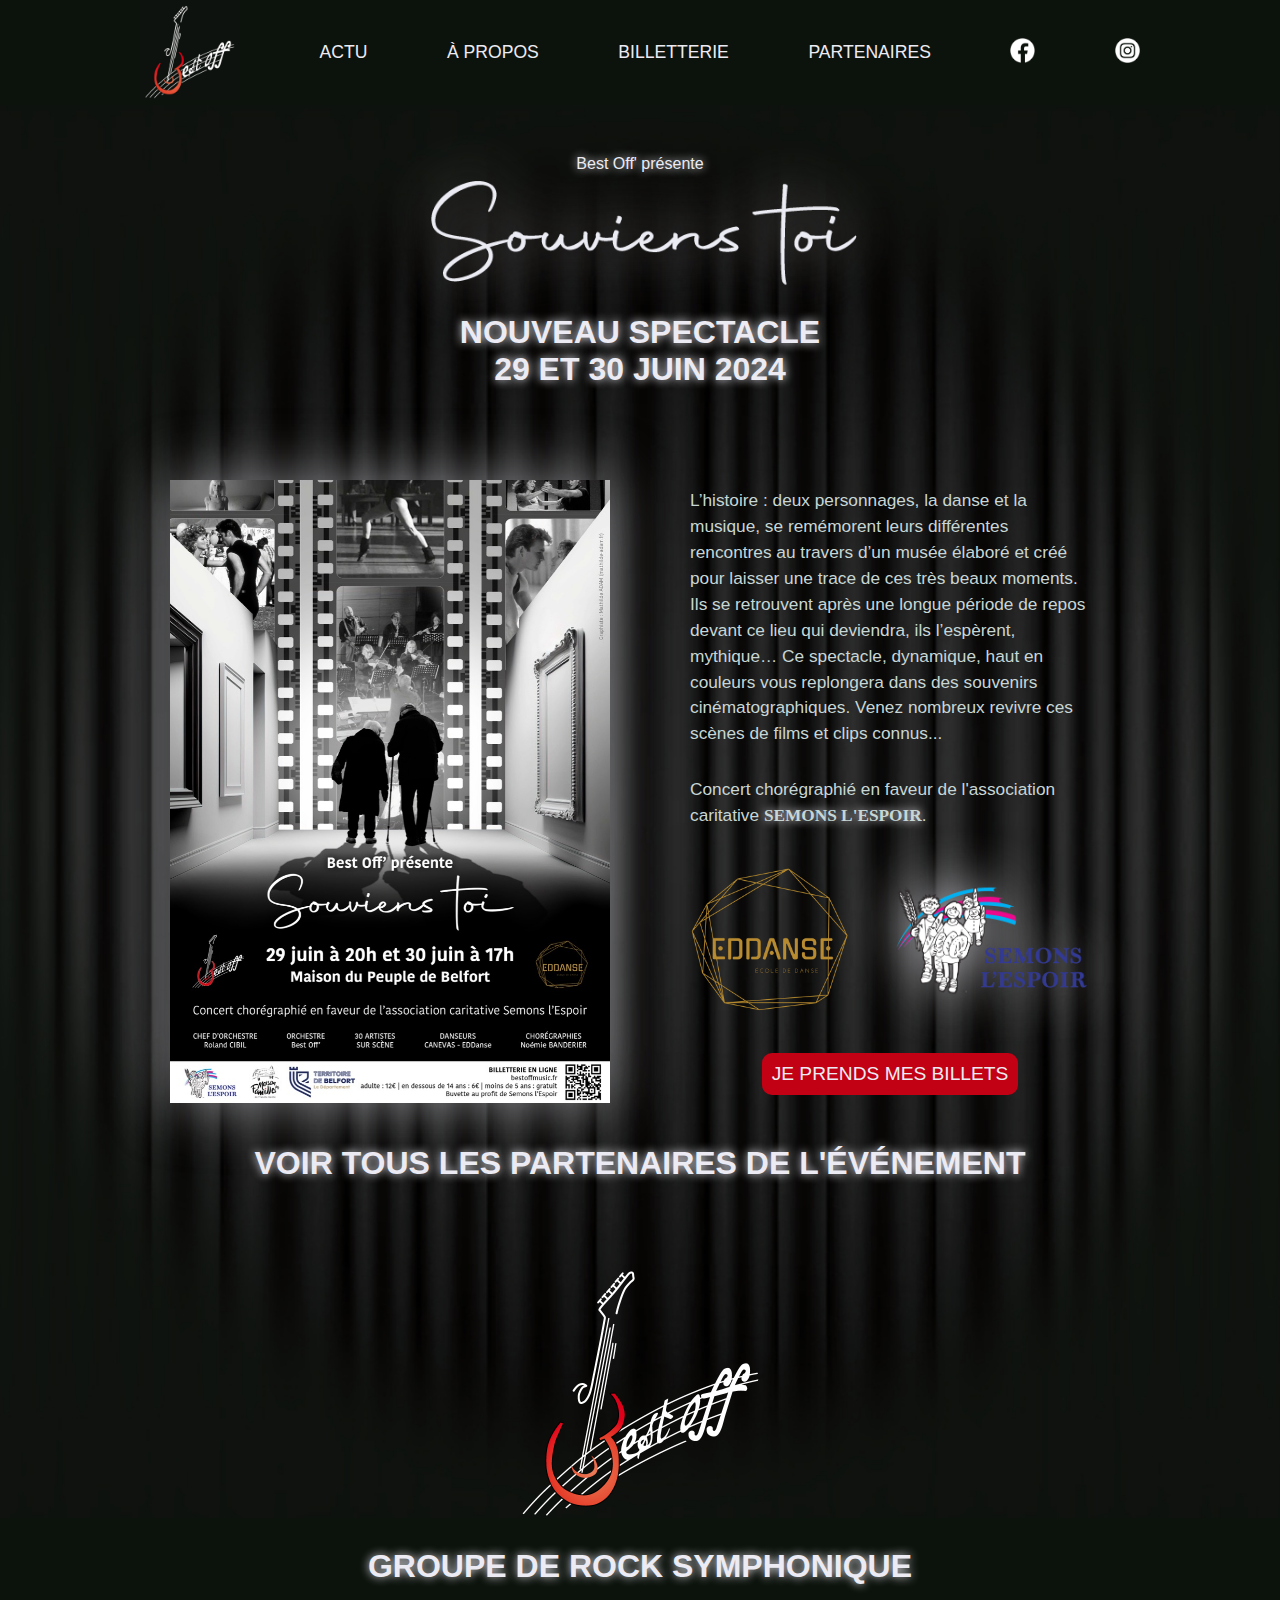
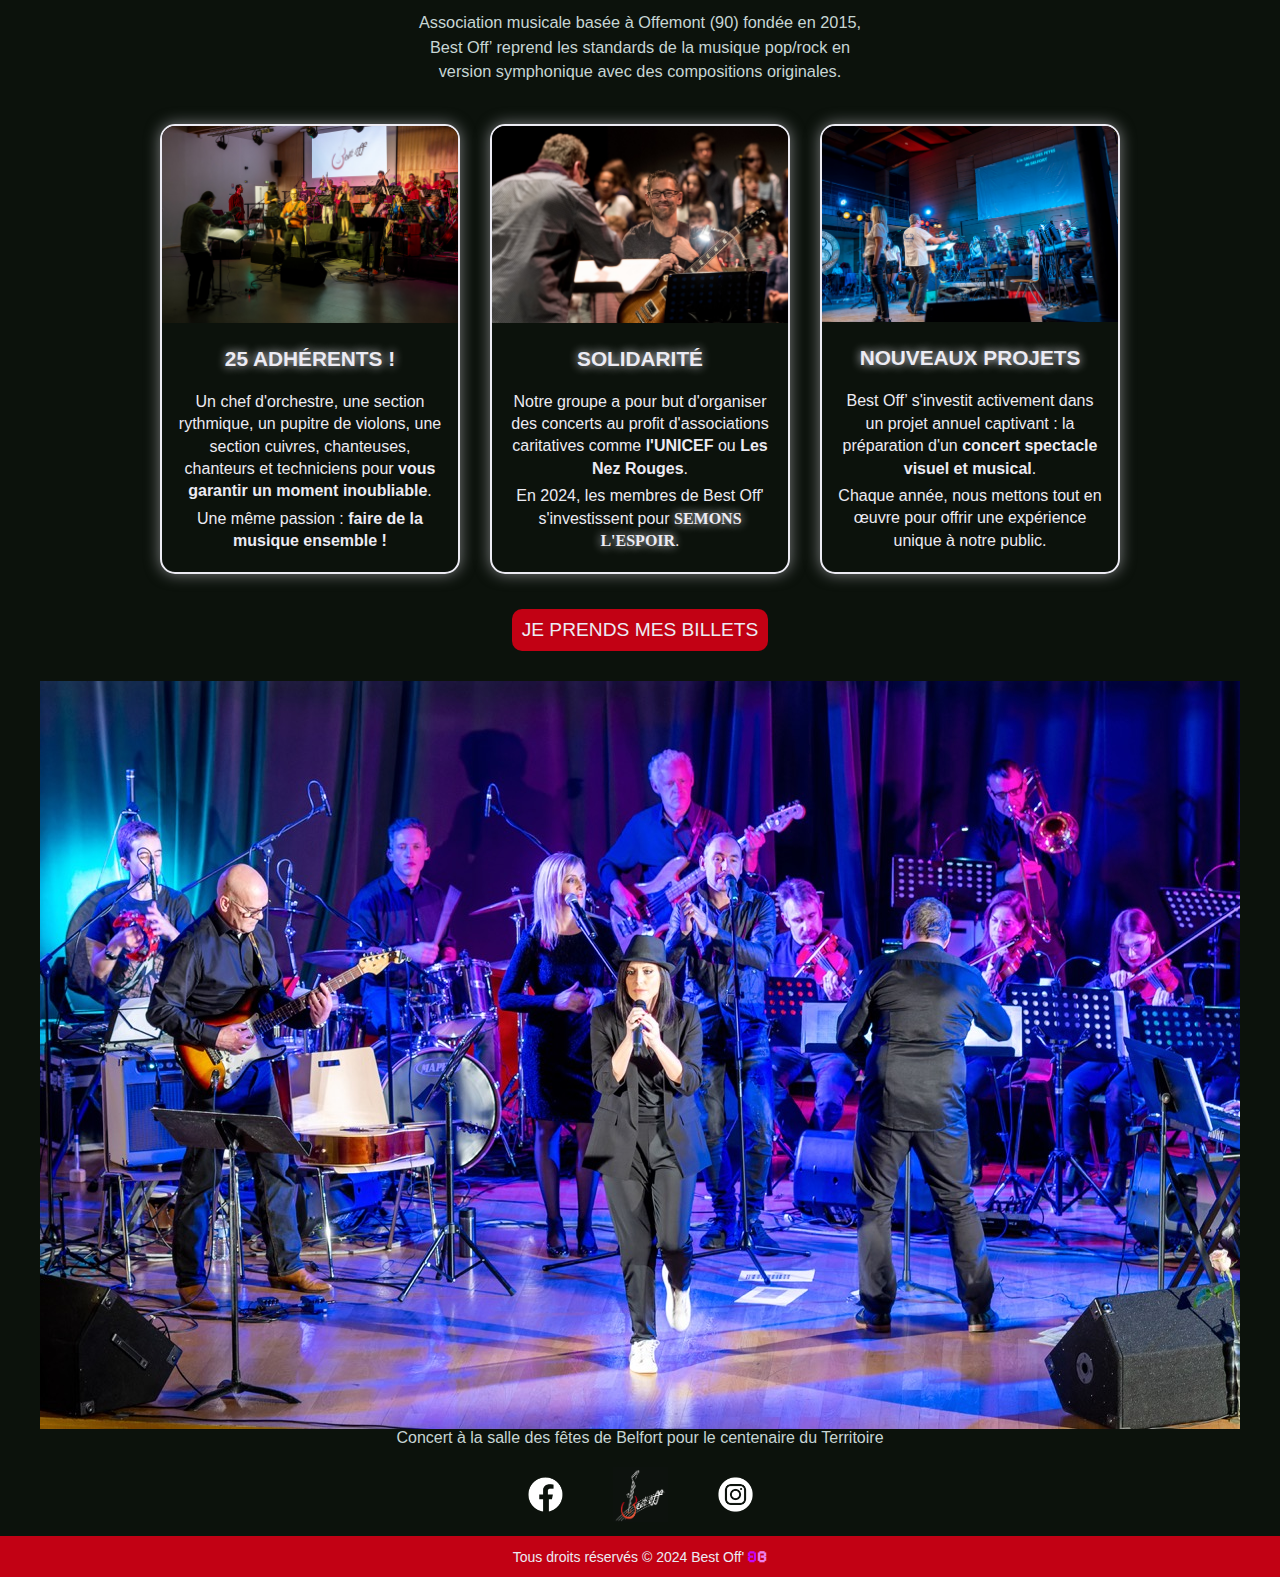
<file: index.html>
<!DOCTYPE html>
<html lang="fr">
    <head>

    <!-- Google Tag Manager -->
    <script>(function(w,d,s,l,i){w[l]=w[l]||[];w[l].push({'gtm.start':
        new Date().getTime(),event:'gtm.js'});var f=d.getElementsByTagName(s)[0],
        j=d.createElement(s),dl=l!='dataLayer'?'&l='+l:'';j.async=true;j.src=
        'https://www.googletagmanager.com/gtm.js?id='+i+dl;f.parentNode.insertBefore(j,f);
        })(window,document,'script','dataLayer','GTM-NF9JMP6Z');</script>
        <!-- End Google Tag Manager -->

        <meta charset="utf-8">
        <meta name="viewport" content="width=device-width, initial-scale=1.0">    
        <title>Best Off'</title>
        <link rel="stylesheet" type="text/css" href="style.css">
        <link rel="preconnect" href="https://fonts.googleapis.com">
        <link rel="preconnect" href="https://fonts.gstatic.com" crossorigin>
        <link href="https://fonts.googleapis.com/css2?Roboto&family=Pixelify+Sans&display=swap" rel="stylesheet">
    
    </head>

    <body>

<!-- Google Tag Manager (noscript) -->
<noscript><iframe src="https://www.googletagmanager.com/ns.html?id=GTM-NF9JMP6Z"
    height="0" width="0" style="display:none;visibility:hidden"></iframe></noscript>
    <!-- End Google Tag Manager (noscript) -->

        <header>
            <div class="menumobile">
                <div class="menumobileformat">
                    <a href="menu.html">Menu</a>
                </div>
            </div>
            <nav class="menunav">
                <a href="index.html#actu"><img class="logogroupe" src="images/logo-groupe.jpg" alt="logo Best Off'"></a>
                <a href="#actu">Actu</a>
                <a href="#a-propos">à propos</a>
                <a class="menunav-ticket" href="https://www.helloasso.com/associations/best-off/evenements/souviens-toi-concert-spectacle-au-profit-de-semons-l-espoir" target="_blank">billetterie</a>
                <a href="partenaires.html">Partenaires</a>
                <!-- <a href="#">Gallerie</a>
                <a href="#contact">Contact</a> -->
                
                <a href="http://www.facebook.com/musicbestoff/" target="_blank" rel="noopener noreferrer"><img class="navlogo" src="images/facebook_blanc.png" alt="logo FaceBook"></a>
                <a href="http://www.instagram.com/bestoff90300/" target="_blank" rel="noopener noreferrer"><img class="navlogo" src="images/instagram_blanc.png" alt="logo Instagram"></a>
            </nav> <!-- menunav  -->
        </header>

        <section class="actu" id="actu">
            <div class="annonce-spectacle">
                <p>Best Off' présente</p>
                <div class="titrespectacle">
                    <img src="images/Souviens-toi.png" alt="titre nouveau spectacle">
                </div>
                <h3>Nouveau spectacle</h3>
                <h3>29 et 30 juin 2024</h3>
            </div>
                <div class="container">
                    <div class="left">
                        <img src="images/affiche-souviens-toi.jpg" alt="affiche du nouveau spectacle">
                    </div>
                    <div class="right">
                        <!-- <h2>Souviens-toi</h2> -->
                        <p>L’histoire : deux personnages, la danse et la musique, se remémorent leurs différentes rencontres au travers d’un musée élaboré et créé pour laisser une trace de ces très beaux moments. Ils se retrouvent après une longue période de repos devant ce lieu qui deviendra, ils l’espèrent, mythique… Ce spectacle, dynamique, haut en couleurs vous replongera dans des souvenirs cinématographiques. Venez nombreux revivre ces scènes de films et clips connus...</p>
                        <p>Concert chorégraphié en faveur de l'association caritative <em>Semons l'espoir</em>.</p>

                            <div class="logos-partenaires">
                                <div class="logos-partenaires-left">
                                    <a href="https://dansebelfort.fr/" target="_blank" rel="noopener noreferrer"><img src="images/logo-eddanse.png" alt="logo ED Danse"></a>
                                </div>
                                <div class="logos-partenaires-right">
                                    <a href="https://www.facebook.com/semonslespoirmdf" target="_blank" rel="noopener noreferrer"><img src="images/logo-Semons-l-espoir.png" alt="logo Semons l'Espoir"></a>
                                </div>

                            </div>
                            <div class="cta-container">
                                <div class="cta-2">
                                   <a class="cta" href="https://www.helloasso.com/associations/best-off/evenements/souviens-toi-concert-spectacle-au-profit-de-semons-l-espoir" target="_blank" rel="noopener noreferrer">Je prends mes billets</a>
                                </div>
                            </div>
                        </div>
                </div> <!-- fin container  -->
                
                <div class="presentation">
                    <h3><a href="partenaires.html">voir tous les partenaires de l'événement</a></h3>
                </div>
                <br>
                <br>

                <div class="logoBestOff">
                    <img src="images/logo-Best-Off.png" alt="logo du groupe de rock symphonique Best Off'">
                </div>

            </section> <!-- fin de section ACTU  -->

        
            <section class="a-propos" id="a-propos">
                <div class="container-titre">
                    <h1>groupe de rock symphonique</h1>
                </div>

            <div class="presentation">
                <p>Association musicale basée à Offemont (90) fondée en 2015, Best Off’ reprend les standards de la musique pop&#47;rock en version symphonique avec des compositions originales.</p>
            </div>

            <div class="card-container">
                <div class="card card1">
                    <img src="images/25_musiciens.jpg" alt="Photo du groupe en concert">
                    <div class="card-content">
                        <h4>25 adhérents !</h4>
                        <p>Un chef d'orchestre, une section rythmique, un pupitre de violons, une section cuivres, chanteuses, chanteurs et techniciens pour <strong>vous garantir un moment inoubliable</strong>.</p>
                        <p>Une même passion : <strong>faire de la musique ensemble !</strong></p>
                    </div>
                </div>
                <div class="card card2">
                    <img src="images/Alain.jpg" alt="Photo du groupe en concert">
                    <div class="card-content">
                        <h4>Solidarité</h4>
                        <p>Notre groupe a pour but d'organiser des concerts au profit d'associations caritatives comme <strong>l'UNICEF</strong> ou <strong>Les Nez Rouges</strong>.</p>
                        <p>En 2024, les membres de Best Off' s'investissent pour <em>Semons l'espoir</em>.</p>
                    </div>
                </div>
                <div class="card card3">
                    <img src="images/Projets.jpg" alt="Photo du groupe en concert">
                    <div class="card-content">
                        <h4>Nouveaux Projets</h4>
                        <p>Best Off’ s'investit activement dans un projet annuel captivant : la préparation d'un <strong>concert spectacle visuel et musical</strong>.</p>
                        <p>Chaque année, nous mettons tout en œuvre pour offrir une expérience unique à notre public.</p>
                    </div>
                </div>
            </div>

            <div class="cta-container">
                <div class="cta-2">
                   <a class="cta" href="https://www.helloasso.com/associations/best-off/evenements/souviens-toi-concert-spectacle-au-profit-de-semons-l-espoir" target="_blank" rel="noopener noreferrer">Je prends mes billets</a>
                </div>
            </div>

            <div class="grande-photo-groupe">
            <img src="images/Groupe.jpg" alt="Photo du groupe lors du concert pour le centenaire du Territoire de Belfort">
            </div>
            <div class="legende-photo">
                <p>Concert à la salle des fêtes de Belfort pour le centenaire du Territoire</p>
            </div>




        </section> <!-- fin de section A PROPOS  -->
        
        <!-- <section class="contact" id="contact">

            </section> fin de section CONTACT  -->

        
        <footer>
            <div class="social">
                <a href="http://www.facebook.com/musicbestoff/" target="_blank" rel="noopener noreferrer"><img src="images/facebook_blanc.png" alt="logo FaceBook"></a>
                <a href="#actu"><img src="images/logo-groupe.jpg" alt="logo du groupe de rock symphonique Best Off'" class="logogroupe-footer"></a>
                <a href="http://www.instagram.com/bestoff90300/" target="_blank" rel="noopener noreferrer"><img src="images/instagram_blanc.png" alt="logo Instagram"></a>
            </div>

            <div class="signatures">
                <p>Tous droits réservés &copy; 2024 Best Off'</p>
                <div class="signature-bb"><h6><span class="BB">B</span>B</h6></div>
            </div>
        </footer>
    </body>
</html>
</file>
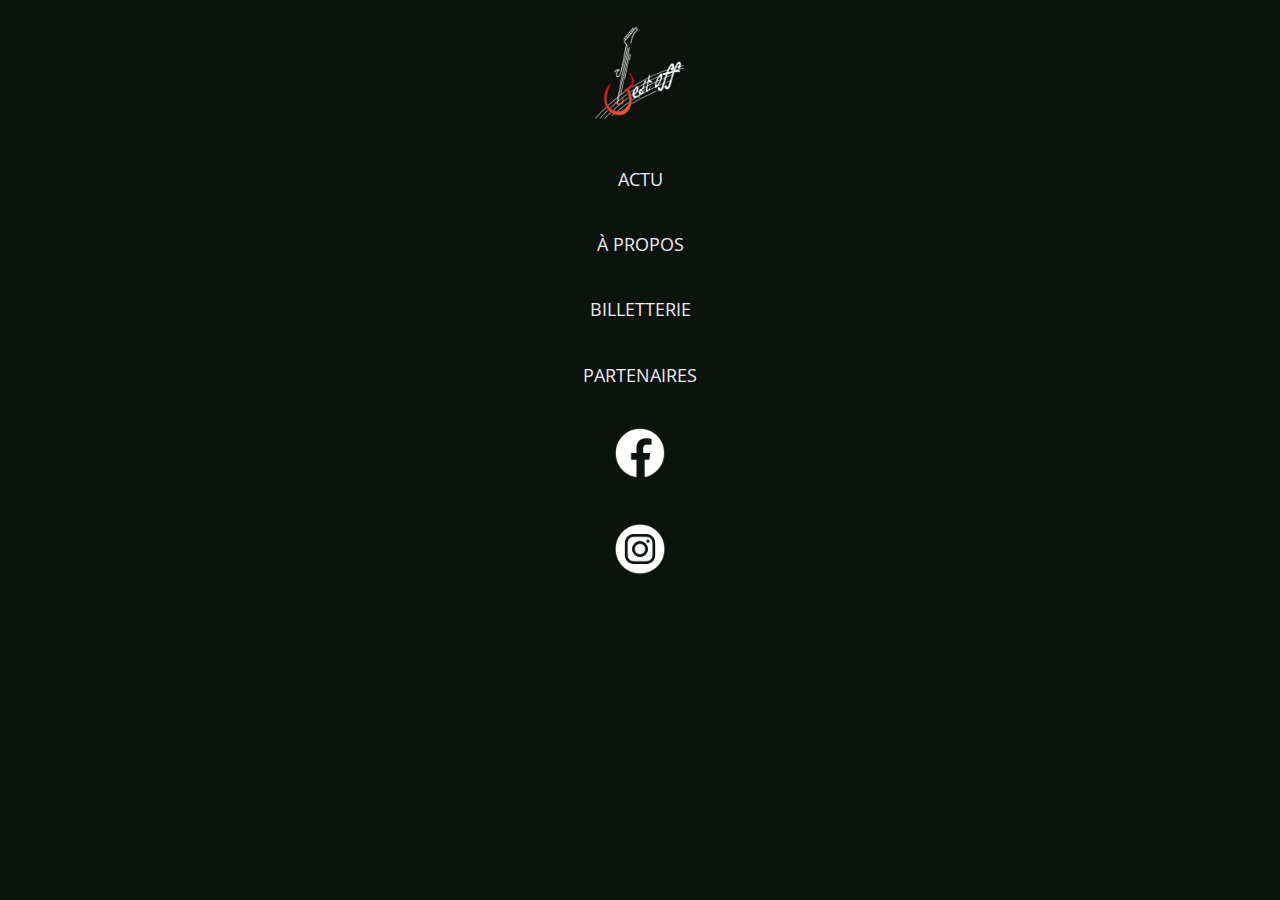
<file: menu.html>
<!DOCTYPE html>
<html lang="fr">
<head>

    <!-- Google Tag Manager -->
    <script>(function(w,d,s,l,i){w[l]=w[l]||[];w[l].push({'gtm.start':
        new Date().getTime(),event:'gtm.js'});var f=d.getElementsByTagName(s)[0],
        j=d.createElement(s),dl=l!='dataLayer'?'&l='+l:'';j.async=true;j.src=
        'https://www.googletagmanager.com/gtm.js?id='+i+dl;f.parentNode.insertBefore(j,f);
        })(window,document,'script','dataLayer','GTM-NF9JMP6Z');</script>
        <!-- End Google Tag Manager -->


    <meta charset="UTF-8">
    <meta name="viewport" content="width=device-width, initial-scale=1.0">
    <title>Best Off' menu mobile</title>

    <link rel="stylesheet" href="menumobilestyle.css">

    <link rel="preconnect" href="https://fonts.googleapis.com">
    <link rel="preconnect" href="https://fonts.gstatic.com" crossorigin>
    <link href="https://fonts.googleapis.com/css2?Roboto&family=Open+Sans&display=swap" rel="stylesheet">

</head>
<body>

<!-- Google Tag Manager (noscript) -->
<noscript><iframe src="https://www.googletagmanager.com/ns.html?id=GTM-NF9JMP6Z"
    height="0" width="0" style="display:none;visibility:hidden"></iframe></noscript>
    <!-- End Google Tag Manager (noscript) -->


    <div class="menu">
        <a href="index.html"><img src="images/logo-groupe.jpg" alt="logo du groupe de rock symphonique Best Off'" class="logogroupe"></a>
        <a href="index.html#actu">Actu</a>
        <a href="index.html#a-propos">À propos</a>
        <a href="https://www.helloasso.com/associations/best-off/evenements/souviens-toi-concert-spectacle-au-profit-de-semons-l-espoir" target="_blank" rel="noopener noreferrer">billetterie</a>
        <a href="partenaires.html">Partenaires</a>
        <a href="http://www.facebook.com/musicbestoff/" target="_blank" rel="noopener noreferrer"><img class="navlogo" src="images/facebook_blanc.png" alt="logo FaceBook"></a>
        <a href="http://www.instagram.com/bestoff90300/" target="_blank" rel="noopener noreferrer"><img class="navlogo" src="images/instagram_blanc.png" alt="logo Instagram"></a>
    </div>
</body>
</html>
</file>
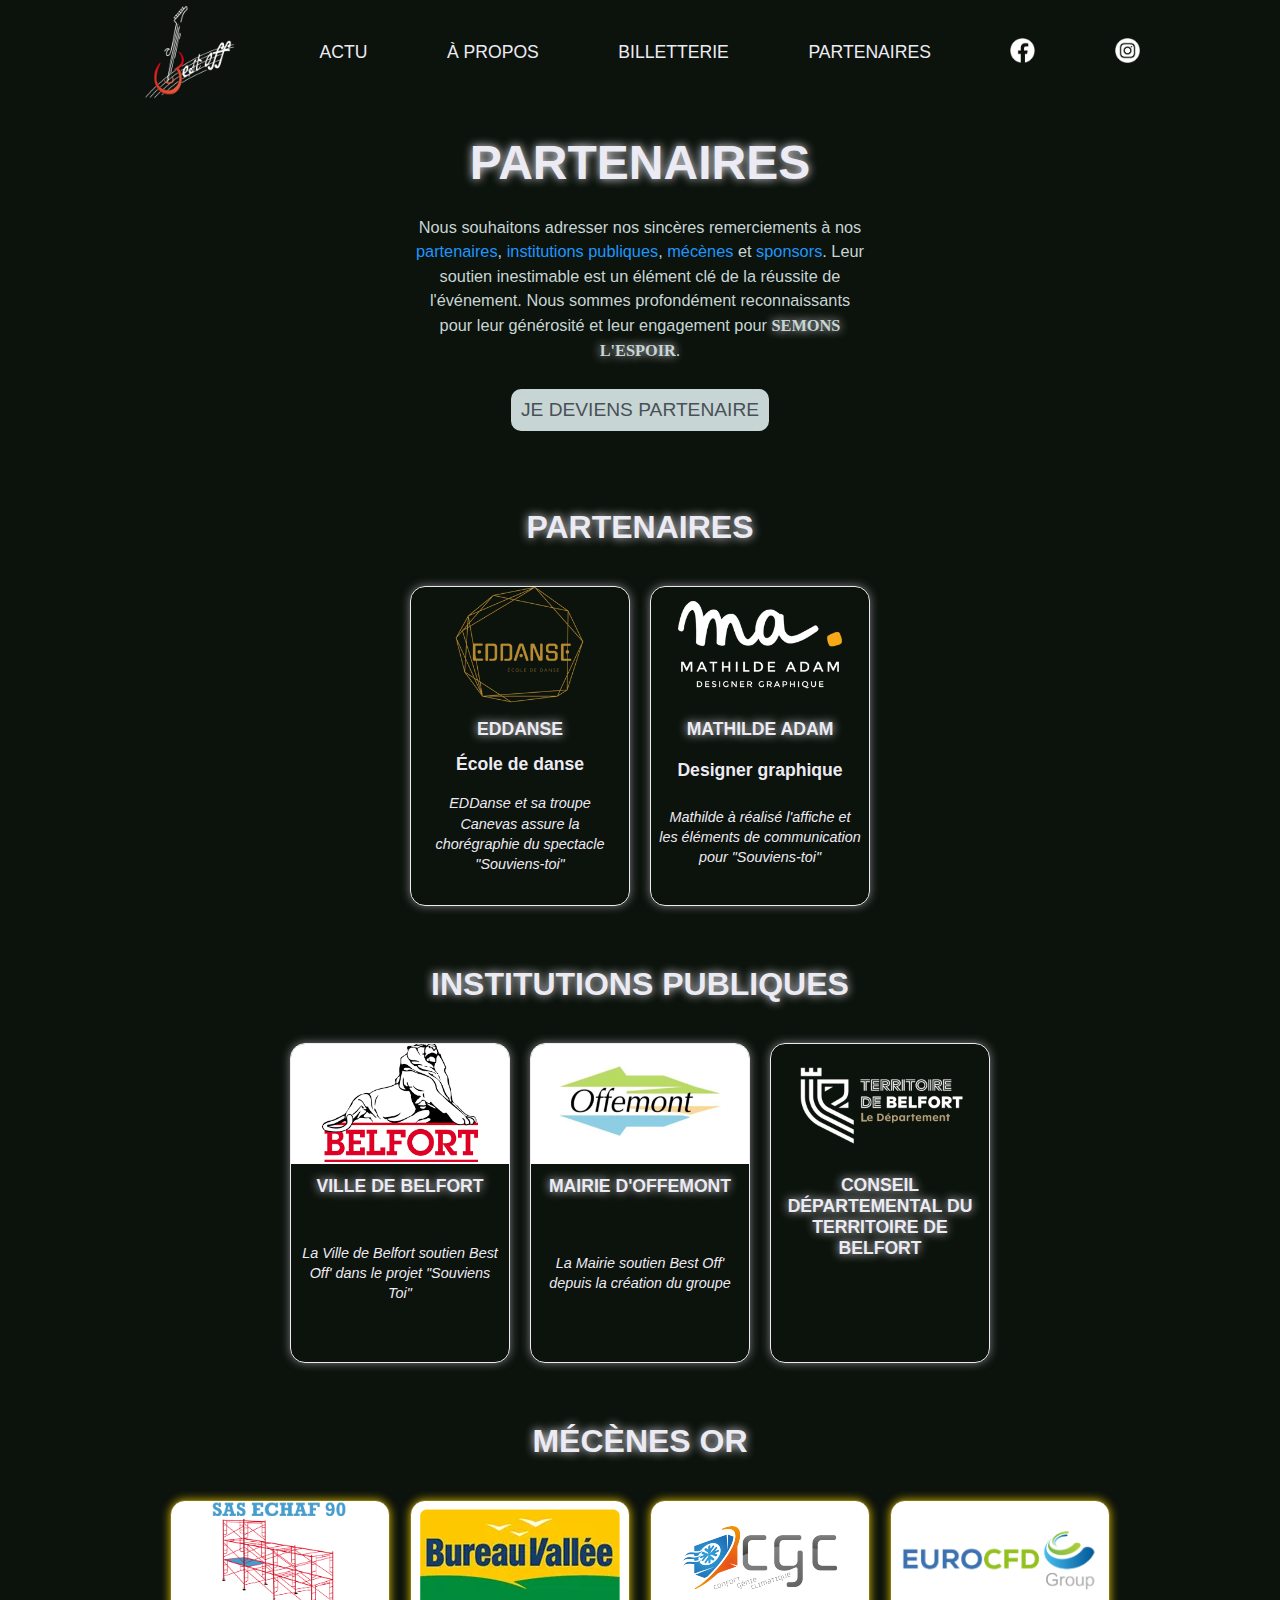
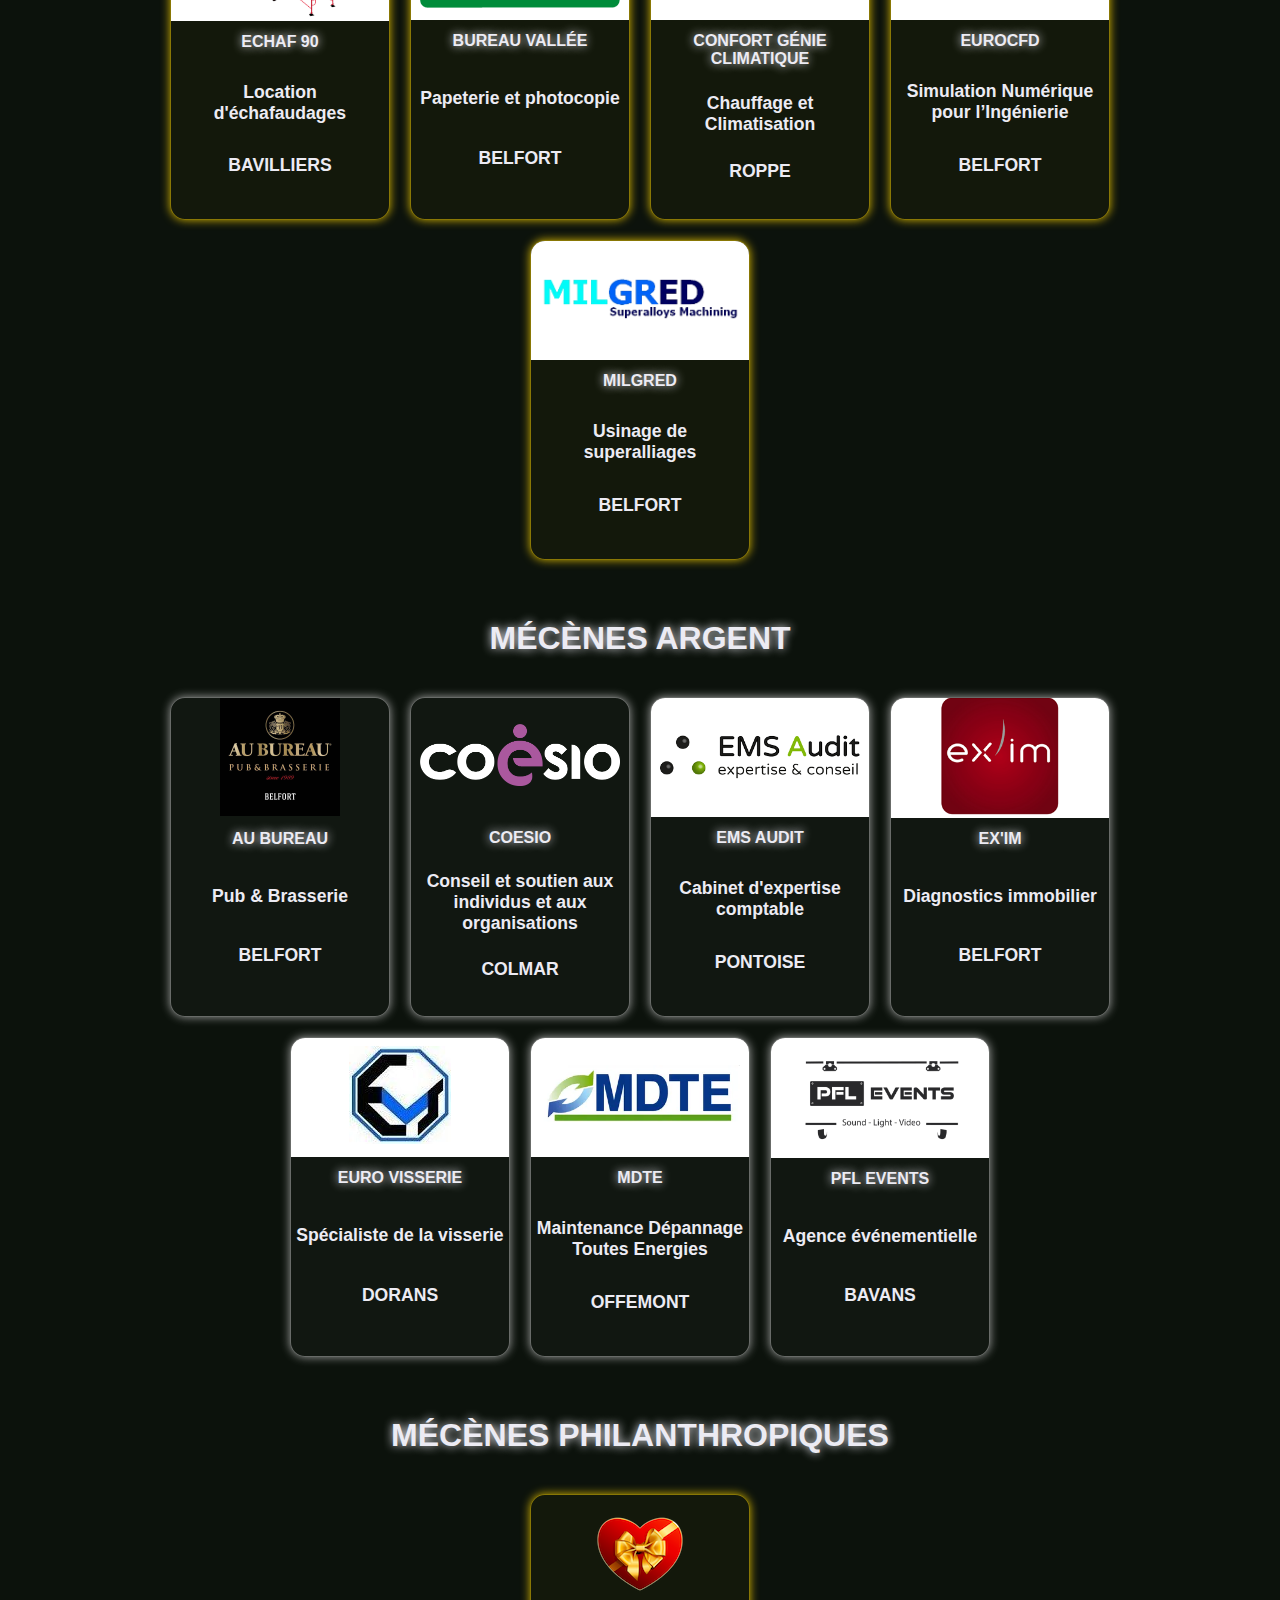
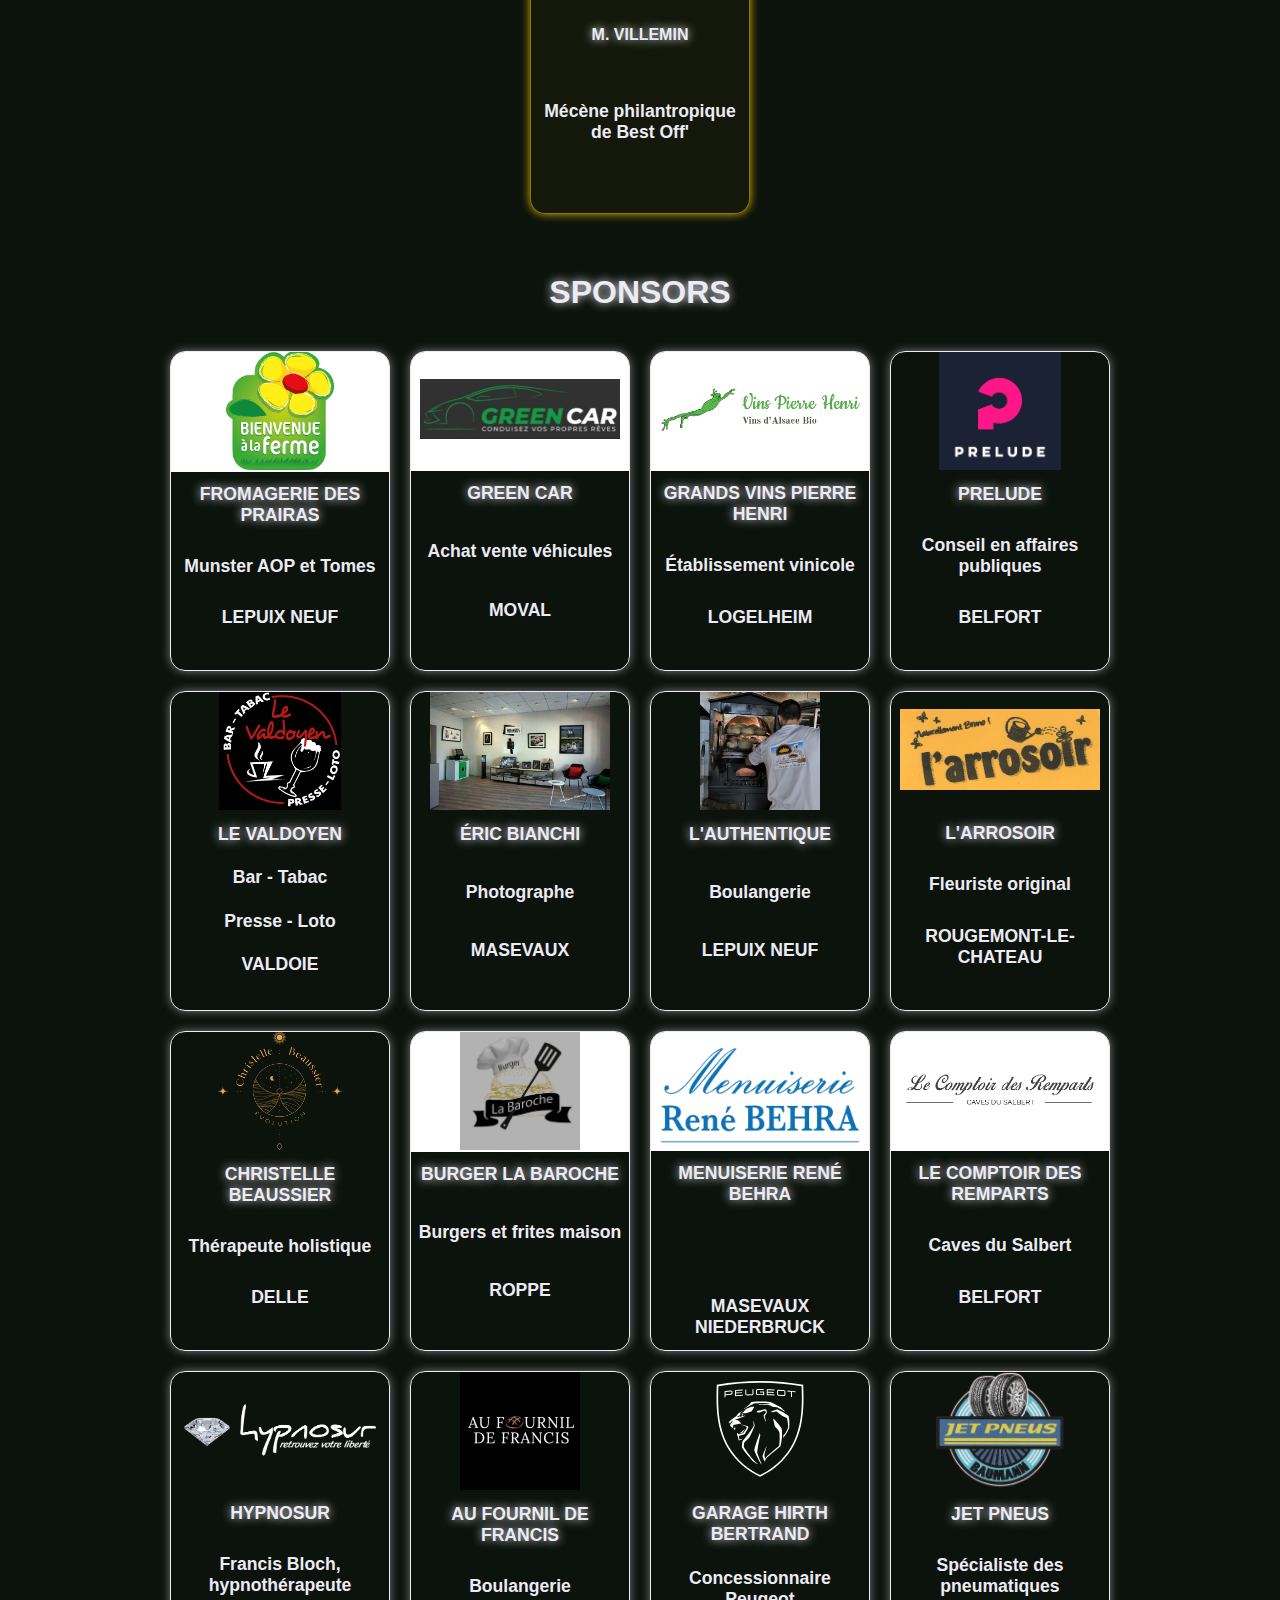
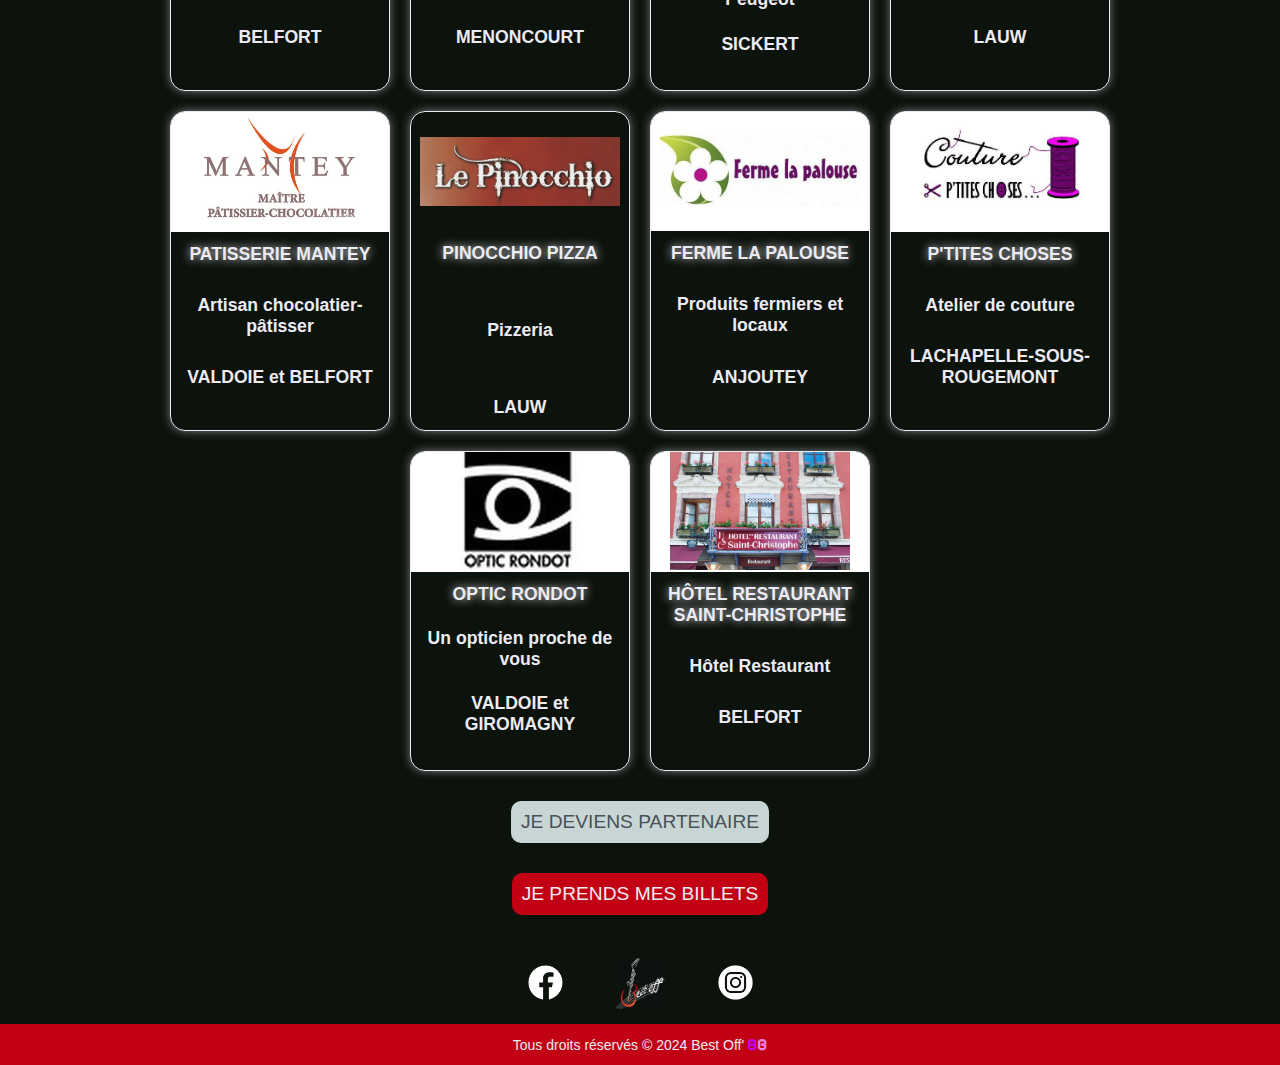
<file: partenaires.html>
<!DOCTYPE html>
<html lang="fr">
    <head>

    <!-- Google Tag Manager -->
    <script>(function(w,d,s,l,i){w[l]=w[l]||[];w[l].push({'gtm.start':
        new Date().getTime(),event:'gtm.js'});var f=d.getElementsByTagName(s)[0],
        j=d.createElement(s),dl=l!='dataLayer'?'&l='+l:'';j.async=true;j.src=
        'https://www.googletagmanager.com/gtm.js?id='+i+dl;f.parentNode.insertBefore(j,f);
        })(window,document,'script','dataLayer','GTM-NF9JMP6Z');</script>
        <!-- End Google Tag Manager -->


        <meta charset="utf-8">
        <meta name="viewport" content="width=device-width, initial-scale=1.0">    
        <title>Best Off'</title>
        <link rel="stylesheet" type="text/css" href="style.css">
        <link rel="stylesheet" type="text/css" href="stylePartenaires.css">
        <link rel="preconnect" href="https://fonts.googleapis.com">
        <link rel="preconnect" href="https://fonts.gstatic.com" crossorigin>
        <link href="https://fonts.googleapis.com/css2?Roboto&family=Pixelify+Sans&display=swap" rel="stylesheet">
        <link rel="stylesheet" href="https://cdnjs.cloudflare.com/ajax/libs/font-awesome/6.2.1/css/all.min.css"
        integrity="sha512-MV7K8+y+gLIBoVD59lQIYicR65iaqukzvf/nwasF0nqhPay5w/9lJmVM2hMDcnK1OnMGCdVK+iQrJ7lzPJQd1w=="
        crossorigin="anonymous" referrerpolicy="no-referrer" />
    
    </head>

    <body>

<!-- Google Tag Manager (noscript) -->
<noscript><iframe src="https://www.googletagmanager.com/ns.html?id=GTM-NF9JMP6Z"
    height="0" width="0" style="display:none;visibility:hidden"></iframe></noscript>
    <!-- End Google Tag Manager (noscript) -->


        <header>
            <div class="menumobile">
                <div class="menumobileformat">
                    <a href="menu.html">Menu</a>
                </div>
            </div>
            <nav class="menunav">
                <a href="index.html#actu"><img class="logogroupe" src="images/logo-groupe.jpg" alt="logo Best Off'"></a>
                <a href="index.html#actu">Actu</a>
                <a href="index.html#a-propos">à propos</a>
                <a class="menunav-ticket" href="https://www.helloasso.com/associations/best-off/evenements/souviens-toi-concert-spectacle-au-profit-de-semons-l-espoir" target="_blank">billetterie</a>
                <a href="#">Partenaires</a>
                <!-- <a href="#">Gallerie</a>
                <a href="#contact">Contact</a> -->

                <a href="http://www.facebook.com/musicbestoff/" target="_blank" rel="noopener noreferrer"><img class="navlogo" src="images/facebook_blanc.png" alt="logo FaceBook"></a>
                <a href="http://www.instagram.com/bestoff90300/" target="_blank" rel="noopener noreferrer"><img class="navlogo" src="images/instagram_blanc.png" alt="logo Instagram"></a>
            </nav> <!-- menunav  -->
        </header>

        <section class="partenaires">
        
            <div class="container-titre">
                <h2>partenaires</h2>
        
                <div class="presentation">
                    <p>Nous souhaitons adresser nos sincères remerciements à nos <a href="#partenaires">partenaires</a>, <a href="#institutions">institutions publiques</a>, <a href="#mecenes">mécènes</a> et <a href="#sponsors">sponsors</a>. Leur soutien inestimable est un élément clé de la réussite de l'événement. Nous sommes profondément reconnaissants pour leur générosité et leur engagement pour <em>Semons l'espoir</em>.</p>

                </div>
            </div>

            <div class="cta-container">
                <div class="cta-2">
                   <a class="ctaPartenaires" href="Tryptique6-1.pdf" target="_blank" rel="noopener noreferrer">Je deviens partenaire</a>
                </div>
            </div>

            <br>

            <div class="bloc-titres-partenaires">
                <h3 id="partenaires">Partenaires</h3>
            </div>

            <div class="partenaires-container">
                <div class="card-container">
                    <!-- modèle carte -->

                    <!-- EDDanse -->
                    <div class="card"> 
                        <div class="card_img">
                            <a href="https://dansebelfort.fr/" target="_blank" rel="noopener noreferrer">
                                <img src="images/partenaires/EDDanse.png" alt="logo EDDanse">
                            </a>
                        </div>
                        <div class="card-content">
                            <h4>EDDanse</h4>
                            <h5>École de danse</h5>
                            <p><i>EDDanse et sa troupe <a href="https://dansebelfort.fr/evenements/#canevas" target="_blank" rel="noopener noreferrer">Canevas</a> assure la chorégraphie du spectacle "Souviens-toi"</i></p>
                            <div class="cardfoot">
                                <a href="https://dansebelfort.fr/" title="site web" target="_blank" rel="noopener noreferrer"><i class="fa-solid fa-globe"></i></a>
                                <a href="https://www.facebook.com/EDDanseBelfort" title="Facebook" target="_blank" rel="noopener noreferrer"><i class="fa-brands fa-facebook"></i></a>
                                <a href="https://www.instagram.com/eddansebelfort" title="Instagram" target="_blank" rel="noopener noreferrer"><i class="fa-brands fa-square-instagram"></i></a>
                            </div>
                        </div>
                    </div>

                    <!-- Mathilde Adam -->
                    <div class="card"> 
                        <div class="card_img">
                            <a href="https://mathilde-adam.fr/" target="_blank" rel="noopener noreferrer">
                                <img src="images/partenaires/Mathilde-Adam.png" alt="logo Mathilde Adam">
                            </a>
                        </div>
                        <div class="card-content">
                            <h4>Mathilde Adam</h4>
                            <h5>Designer graphique</h5>
                            <p><i>Mathilde à réalisé l'affiche et les éléments de communication pour "Souviens-toi"</i></p>
                            <div class="cardfoot">
                                <a href="https://mathilde-adam.fr/" title="site web" target="_blank" rel="noopener noreferrer"><i class="fa-solid fa-globe"></i></a>
                                <a href="https://www.facebook.com/mathildeadam.design" title="Facebook" target="_blank" rel="noopener noreferrer"><i class="fa-brands fa-facebook"></i></a>
                                <a href="https://www.instagram.com/mathildeadam.design" title="Instagram" target="_blank" rel="noopener noreferrer"><i class="fa-brands fa-square-instagram"></i></a>
                                <a href="https://www.linkedin.com/in/mathilde-adam-aa42a6a3" title="linkedin" target="_blank" rel="noopener noreferrer"><i class="fa-brands fa-linkedin"></i></a>
                            </div>
                        </div>
                    </div>

                </div>
            </div>


            <div class="bloc-titres-partenaires">
                <h3 id="institutions">Institutions publiques</h3>
            </div>

            <div class="partenaires-container">
                <div class="card-container">

                    <!-- Ville de Belfort -->
                    <div class="card"> 
                        <div class="card_imgBlanc">
                            <a href="https://www.belfort.fr/accueil" target="_blank" rel="noopener noreferrer">
                                <img src="images/partenaires/ville-de-Belfort.png" alt="logo Ville de Belfort">
                            </a>
                        </div>
                        <div class="card-content">
                            <h4>Ville de belfort</h4>
                            <p><i>La Ville de Belfort soutien Best Off' dans le projet "Souviens Toi"</i></p>
                            <div class="cardfoot">
                                <a href="https://www.belfort.fr/accueil" title="site web" target="_blank" rel="noopener noreferrer"><i class="fa-solid fa-globe"></i></a>
                                <a href="https://www.facebook.com/BelfortOfficiel/" title="Facebook" target="_blank" rel="noopener noreferrer"><i class="fa-brands fa-facebook"></i></a>
                                <a href="https://www.youtube.com/channel/UCtEXEpCSj8YYiPCSis2iuZw" title="Youtube" target="_blank" rel="noopener noreferrer"><i class="fa-brands fa-youtube"></i></a>
                                <a href="https://www.instagram.com/belfortofficiel/" title="Instagram" target="_blank" rel="noopener noreferrer"><i class="fa-brands fa-square-instagram"></i></a>
                                <a href="https://www.linkedin.com/company/ville-de-belfort/?originalSubdomain=fr" title="linkedin" target="_blank" rel="noopener noreferrer"><i class="fa-brands fa-linkedin"></i></a>
                            </div>
                        </div>
                    </div>

                    <!-- Mairie Offemont -->
                    <div class="card"> 
                        <div class="card_imgBlanc">
                            <a href="https://www.mairie-offemont.fr/" target="_blank" rel="noopener noreferrer">
                                <img src="images/partenaires/Mairie-Offemont.jpg" alt="logo Offemont">
                            </a>
                        </div>
                        <div class="card-content">
                            <h4>Mairie d'Offemont</h4>
                            <p><i>La Mairie soutien Best Off' depuis la création du groupe</i></p>
                            <div class="cardfoot">
                                <a href="https://www.mairie-offemont.fr/" title="site web" target="_blank" rel="noopener noreferrer"><i class="fa-solid fa-globe"></i></a>
                                <a href="https://www.facebook.com/commune.doffemont" title="Facebook" target="_blank" rel="noopener noreferrer"><i class="fa-brands fa-facebook"></i></a>
                            </div>
                        </div>
                    </div>

                    <!-- conseil départemental du territoire de belfort -->
                    <div class="card"> 
                        <div class="card_img">
                            <a href="https://www.territoiredebelfort.fr/" target="_blank" rel="noopener noreferrer">
                                <img src="images/partenaires/departement.png" alt="logo conseil départemental du territoire de belfort">
                            </a>
                        </div>
                        <div class="card-content">
                            <h4>Conseil Départemental du territoire de belfort</h4>
                            <div class="cardfoot">
                                <a href="https://www.territoiredebelfort.fr/" title="site web" target="_blank" rel="noopener noreferrer"><i class="fa-solid fa-globe"></i></a>
                                <a href="https://www.facebook.com/cd90.fr" title="Facebook" target="_blank" rel="noopener noreferrer"><i class="fa-brands fa-facebook"></i></a>
                                <a href="https://www.instagram.com/territoiredebelfort" title="Instagram" target="_blank" rel="noopener noreferrer"><i class="fa-brands fa-square-instagram"></i></a>
                            </div>
                        </div>
                    </div>

                </div>
            </div>

            <div class="bloc-titres-partenaires">
                <h3 id="mecenes">Mécènes Or</h3>
            </div>

            <div class="partenaires-container">
                <div class="card-container">
                    <!-- modèle carte -->
            <!-- Mécènes Or -->
            
                    <!-- Echaf 90 -->
                    <div class="cardOr"> 
                        <div class="card_imgBlanc">
                            <a href="https://www.facebook.com/people/Echaf90/100063752147972/?locale=hi_IN&paipv=0&eav=AfaACXQCDN78GwtQ7cd_A68oKzoK-p6xmOd44cLV2wGJUokxTa5Dw9c29nE3GPPJHqo&_rdr" target="_blank" rel="noopener noreferrer">
                                <img src="images/partenaires/Echaf-90.png" alt="logo Echaf 90">
                            </a>
                        </div>
                        <div class="card-content">
                            <h4>Echaf 90</h4>
                            <h5>Location d'échafaudages</h5>
                            <h5>BAVILLIERS</h5>
                            <div class="cardfoot">
                                <a href="https://www.facebook.com/people/Echaf90/100063752147972/?locale=hi_IN&paipv=0&eav=AfaACXQCDN78GwtQ7cd_A68oKzoK-p6xmOd44cLV2wGJUokxTa5Dw9c29nE3GPPJHqo&_rdr" title="Facebook" target="_blank" rel="noopener noreferrer"><i class="fa-brands fa-facebook"></i></a>
                            </div>
                        </div>
                    </div>

                    <!-- Bureau Vallée -->
                    <div class="cardOr"> 
                        <div class="card_imgBlanc">
                            <a href="https://magasins.bureau-vallee.fr/fr/france-33/territoire-de-belfort-90/danjoutin-90032/belfort-danjoutin-BV236" target="_blank" rel="noopener noreferrer">
                                <img src="images/partenaires/bureau-vallee.png" alt="logo Bureau Vallée">
                            </a>
                        </div>
                        <div class="card-content">
                            <h4>Bureau Vallée</h4>
                            <h5>Papeterie et photocopie</h5>
                            <h5>BELFORT</h5>
                            <div class="cardfoot">
                                <a href="https://magasins.bureau-vallee.fr/fr/france-33/territoire-de-belfort-90/danjoutin-90032/belfort-danjoutin-BV236" title="site web" target="_blank" rel="noopener noreferrer"><i class="fa-solid fa-globe"></i></a>
                                <a href="https://www.facebook.com/BureauVallee/" title="Facebook" target="_blank" rel="noopener noreferrer"><i class="fa-brands fa-facebook"></i></a>
                                <a href="https://www.linkedin.com/company/bureau-vall-e/?originalSubdomain=fr" title="linkedin" target="_blank" rel="noopener noreferrer"><i class="fa-brands fa-linkedin"></i></a>
                                <a href="https://www.instagram.com/bureauvallee_officiel" title="Instagram" target="_blank" rel="noopener noreferrer"><i class="fa-brands fa-square-instagram"></i></a>
                                <a href="https://youtube.com/c/bureauvallee" title="Youtube" target="_blank" rel="noopener noreferrer"><i class="fa-brands fa-youtube"></i></a>
                            </div>
                        </div>
                    </div>

                    <!-- CGC -->
                    <div class="cardOr"> 
                        <div class="card_imgBlanc">
                            <a href="https://cgc90.fr/" target="_blank" rel="noopener noreferrer">
                                <img src="images/partenaires/CGC.png" alt="logo CGC">
                            </a>
                        </div>
                        <div class="card-content">
                            <h4>Confort Génie Climatique</h4>
                            <h5>Chauffage et Climatisation</h5>
                            <h5>ROPPE</h5>
                            <div class="cardfoot">
                                <a href="https://cgc90.fr/" title="site web" target="_blank" rel="noopener noreferrer"><i class="fa-solid fa-globe"></i></a>
                                <a href="https://www.facebook.com/profile.php?id=100063887924323&locale=fr_FR" title="Facebook" target="_blank" rel="noopener noreferrer"><i class="fa-brands fa-facebook"></i></a>
                                <a href="https://www.instagram.com/c.g.c90/" title="Instagram" target="_blank" rel="noopener noreferrer"><i class="fa-brands fa-square-instagram"></i></a>
                            </div>
                        </div>
                    </div>

                    <!-- EuroCFD -->
                    <div class="cardOr"> 
                        <div class="card_imgBlanc">
                            <a href="https://eurocfd.fr/" target="_blank" rel="noopener noreferrer">
                                <img src="images/partenaires/EUROCFD_Group_transp.png" alt="logo EUROCFD">
                            </a>
                        </div>
                        <div class="card-content">
                            <h4>EuroCFD</h4>
                            <h5>Simulation Numérique pour l’Ingénierie</h5>
                            <h5>BELFORT</h5>
                            <div class="cardfoot">
                                <a href="https://eurocfd.fr/" title="site web" target="_blank" rel="noopener noreferrer"><i class="fa-solid fa-globe"></i></a>
                                <a href="https://www.facebook.com/EUROCFD" title="Facebook" target="_blank" rel="noopener noreferrer"><i class="fa-brands fa-facebook"></i></a>
                                <a href="https://www.linkedin.com/company/euro-cfd/" title="linkedin" target="_blank" rel="noopener noreferrer"><i class="fa-brands fa-linkedin"></i></a>
                            </div>
                        </div>
                    </div>

                    <!-- Milgred -->
                    <div class="cardOr"> 
                        <div class="card_imgBlanc">
                            <a href="https://www.milgred.com/" target="_blank" rel="noopener noreferrer">
                                <img src="images/partenaires/logomilgred.png" alt="logo Milgred">
                            </a>
                        </div>
                        <div class="card-content">
                            <h4>Milgred</h4>
                            <h5>Usinage de superalliages</h5>
                            <h5>BELFORT</h5>
                            <div class="cardfoot">
                                <a href="https://www.milgred.com/" title="site web" target="_blank" rel="noopener noreferrer"><i class="fa-solid fa-globe"></i></a>
                                <a href="https://www.facebook.com/profile.php?id=100085245261862" title="Facebook" target="_blank" rel="noopener noreferrer"><i class="fa-brands fa-facebook"></i></a>
                                <a href="https://www.linkedin.com/company/milgred/" title="linkedin" target="_blank" rel="noopener noreferrer"><i class="fa-brands fa-linkedin"></i></a>
                            </div>
                        </div>
                    </div>
                </div>
            </div>

            <!-- Mécènes Argent -->

                    <div class="bloc-titres-partenaires">
                        <h3>Mécènes Argent</h3>
                    </div>

                    <div class="partenaires-container">
                        <div class="card-container">


            
                    <!-- Adam Boissons
                    <div class="cardArgent"> 
                        <div class="card_img">
                            <a href="https://www.adam-boissons.fr/" target="_blank" rel="noopener noreferrer">
                                <img src="images/partenaires/adam-boissons.png" alt="logo Adam Boissons">
                            </a>
                        </div>
                        <div class="card-content">
                            <h4>Adam Boissons</h4>
                            <h5>Distributeur de boissons</h5>
                            <h5>GUEWENHEIM</h5>
                            <div class="cardfoot">
                                <a href="https://www.adam-boissons.fr/" title="site web" target="_blank" rel="noopener noreferrer"><i class="fa-solid fa-globe"></i></a>
                                <a href="https://www.facebook.com/adamboissonsGuewenheim/?locale=fr_FR" title="Facebook" target="_blank" rel="noopener noreferrer"><i class="fa-brands fa-facebook"></i></a>
                                <a href="https://www.linkedin.com/company/adam-boissons/?originalSubdomain=fr" title="linkedin" target="_blank" rel="noopener noreferrer"><i class="fa-brands fa-linkedin"></i></a>
                            </div>
                        </div>
                    </div>
                     -->

                    <!-- Au Bureau Belfort -->
                    <div class="cardArgent"> 
                        <div class="card_img">
                            <a href="https://www.aubureau.fr/restaurant/?ville=AB_Belfort" target="_blank" rel="noopener noreferrer">
                                <img src="images/partenaires/bureau.jpeg" alt="logo Au Bureau">
                            </a>
                        </div>
                        <div class="card-content">
                            <h4>Au Bureau</h4>
                            <h5>Pub & Brasserie</h5>
                            <h5>BELFORT</h5>
                            <div class="cardfoot">
                                <a href="https://www.aubureau.fr/restaurant/?ville=AB_Belfort" title="site web" target="_blank" rel="noopener noreferrer"><i class="fa-solid fa-globe"></i></a>
                                <a href="https://www.facebook.com/aubureaubelfort/" title="Facebook" target="_blank" rel="noopener noreferrer"><i class="fa-brands fa-facebook"></i></a>
                                <a href="https://www.instagram.com/aubureaubelfort90" title="Instagram" target="_blank" rel="noopener noreferrer"><i class="fa-brands fa-square-instagram"></i></a>
                            </div>
                        </div>
                    </div>


                    <!-- Coesio -->
                    <div class="cardArgent"> 
                        <div class="card_img">
                            <a href="https://www.coesio.fr/" target="_blank" rel="noopener noreferrer">
                                <img src="images/partenaires/COESIO_logo.png" alt="logo Coesio">
                            </a>
                        </div>
                        <div class="card-content">
                            <h4>Coesio</h4>
                            <h5>Conseil et soutien aux individus et aux organisations</h5>
                            <h5>COLMAR</h5>
                            <div class="cardfoot">
                                <a href="https://www.coesio.fr/" title="site web" target="_blank" rel="noopener noreferrer"><i class="fa-solid fa-globe"></i></a>
                                <a href="https://www.facebook.com/coesio" title="Facebook" target="_blank" rel="noopener noreferrer"><i class="fa-brands fa-facebook"></i></a>
                                <a href="https://www.linkedin.com/in/mathilde-zerlauth-50a953117" title="linkedin" target="_blank" rel="noopener noreferrer"><i class="fa-brands fa-linkedin"></i></a>
                            </div>
                        </div>
                    </div>

                    <!-- EMS Audit -->
                    <div class="cardArgent">
                        <div class="card_imgBlanc">
                            <a href="http://www.emsaudit.com/" target="_blank" rel="noopener noreferrer">
                                <img src="images/partenaires/emsaudit.png" alt="logo EMS Audit">
                            </a>
                        </div>
                        <div class="card-content">
                            <h4>EMS Audit</h4>
                            <h5>Cabinet d'expertise comptable</h5>
                            <h5>PONTOISE</h5>
                            <div class="cardfoot">
                                <a href="http://www.emsaudit.com/" title="site web" target="_blank" rel="noopener noreferrer"><i class="fa-solid fa-globe"></i></a>
                                <a href="https://www.facebook.com/profile.php?id=100057533196776" title="Facebook" target="_blank" rel="noopener noreferrer"><i class="fa-brands fa-facebook"></i></a>
                                <a href="https://www.instagram.com/emsaudit/" title="Instagram" target="_blank" rel="noopener noreferrer"><i class="fa-brands fa-square-instagram"></i></a>
                            </div>
                        </div>
                    </div>

                    <!-- EX'IM -->
                    <div class="cardArgent">
                        <div class="card_imgBlanc">
                            <a href="https://www.exim.fr/belfort/" target="_blank" rel="noopener noreferrer">
                                <img src="images/partenaires/logo-EXIM.png" alt="logo EX'IM">
                            </a>
                        </div>
                        <div class="card-content">
                            <h4>EX'IM</h4>
                            <h5>Diagnostics immobilier</h5>
                            <h5>BELFORT</h5>
                            <div class="cardfoot">
                                <a href="https://www.exim.fr/belfort/" title="site web" target="_blank" rel="noopener noreferrer"><i class="fa-solid fa-globe"></i></a>
                                <a href="https://www.facebook.com/eurlsiba/?locale=fr_FR" title="Facebook" target="_blank" rel="noopener noreferrer"><i class="fa-brands fa-facebook"></i></a>
                                <a href="https://www.linkedin.com/company/ex'im/" title="linkedin" target="_blank" rel="noopener noreferrer"><i class="fa-brands fa-linkedin"></i></a>
                            </div>
                        </div>
                    </div>

                    <!-- Euro Visserie -->
                    <div class="cardArgent"> 
                        <div class="card_imgBlanc">
                            <a href="https://eurovisserie.fr/" target="_blank" rel="noopener noreferrer">
                                <img src="images/partenaires/Eurovisserie-logo.jpeg" alt="logo Euro Visserie">
                            </a>
                        </div>
                        <div class="card-content">
                            <h4>Euro Visserie</h4>
                            <h5>Spécialiste de la visserie</h5>
                            <h5>DORANS</h5>
                            <div class="cardfoot">
                                <a href="https://eurovisserie.fr/" title="site web" target="_blank" rel="noopener noreferrer"><i class="fa-solid fa-globe"></i></a>
                            </div>
                        </div>
                    </div>

                    <!-- MDTE -->
                    <div class="cardArgent"> 
                        <div class="card_imgBlanc">
                            <a href="https://www.mdte.fr/" target="_blank" rel="noopener noreferrer">
                                <img src="images/partenaires/mdte-logo.png" alt="logo MDTE">
                            </a>
                        </div>
                        <div class="card-content">
                            <h4>MDTE</h4>
                            <h5>Maintenance Dépannage Toutes Energies</h5>
                            <h5>OFFEMONT</h5>
                            <div class="cardfoot">
                                <a href="https://www.mdte.fr/" title="site web" target="_blank" rel="noopener noreferrer"><i class="fa-solid fa-globe"></i></a>
                                <a href="https://www.facebook.com/mdte90300" title="Facebook" target="_blank" rel="noopener noreferrer"><i class="fa-brands fa-facebook"></i></a>
                                <a href="https://www.linkedin.com/company/mdte/" title="linkedin" target="_blank" rel="noopener noreferrer"><i class="fa-brands fa-linkedin"></i></a>
                            </div>
                        </div>
                    </div>

                    <!-- PFL Events -->
                    <div class="cardArgent"> 
                        <div class="card_imgBlanc">
                            <a href="https://www.pfl-events.com/" target="_blank" rel="noopener noreferrer">
                                <img src="images/partenaires/PFL-Event.png" alt="logo PFL">
                            </a>
                        </div>
                        <div class="card-content">
                            <h4>PFL Events</h4>
                            <h5>Agence événementielle</h5>
                            <h5>BAVANS</h5>
                            <div class="cardfoot">
                                <a href="https://www.pfl-events.com/" title="site web" target="_blank" rel="noopener noreferrer"><i class="fa-solid fa-globe"></i></a>
                            </div>
                        </div>
                    </div>

                </div>
            </div>

            <div class="bloc-titres-partenaires">
                <h3>Mécènes philanthropiques</h3>
            </div>

            <div class="partenaires-container">
                <div class="card-container">

                    <!-- M. Villemin -->
                    <div class="cardOr"> 
                        <div class="card_img">
                            <img src="images/partenaires/mecene_philanthropique.png" alt="mecene philanthropique">
                        </div>
                        <div class="card-content">
                            <h4>M. Villemin</h4>
                            <h5>Mécène philantropique de Best Off'</h5>
                            <div class="cardfoot">
                                <a href="https://fr.wikipedia.org/wiki/M%C3%A9c%C3%A8ne" title="site web" target="_blank" rel="noopener noreferrer"><i class="fa-solid fa-gift"></i></a>
                            </div>
                        </div>
                    </div>
                </div>
            </div>


            <div class="bloc-titres-partenaires">
                <h3 id="sponsors">Sponsors</h3>
            </div>

            <div class="partenaires-container">
                <div class="card-container">

                    <!-- Fromagerie des Prairas 1 -->
                    <div class="card"> 
                        <div class="card_imgBlanc">
                            <a href="https://www.bienvenue-a-la-ferme.com/bourgognefranchecomte/territoire-de-belfort/lepuix-neuf/ferme/fromagerie-des-prairas/560063" target="_blank" rel="noopener noreferrer">
                                <img src="images/partenaires/formagerie_des_prairas.png" alt="logo Fromagerie des Prairas">
                            </a>
                        </div>
                        <div class="card-content">
                            <h4>Fromagerie des Prairas</h4>
                            <h5>Munster AOP et Tomes</h5>
                            <h5>LEPUIX NEUF</h5>
                            <div class="cardfoot">
                                <a href="https://www.bienvenue-a-la-ferme.com/bourgognefranchecomte/territoire-de-belfort/lepuix-neuf/ferme/fromagerie-des-prairas/560063" title="site web" target="_blank" rel="noopener noreferrer"><i class="fa-solid fa-globe"></i></a>
                            </div>
                        </div>
                    </div>

                    <!-- Green Car 1 -->
                    <div class="card"> 
                        <div class="card_imgBlanc">
                            <a href="https://www.leboncoin.fr/boutique/4010281/green_car.htm" target="_blank" rel="noopener noreferrer">
                                <img src="images/partenaires/Green-Car.jpeg" alt="logo Green Car">
                            </a>
                        </div>
                        <div class="card-content">
                            <h4>Green Car</h4>
                            <h5>Achat vente véhicules</h5>
                            <h5>MOVAL</h5>
                            <div class="cardfoot">
                                <a href="https://www.leboncoin.fr/boutique/4010281/green_car.htm" title="le bon coin" target="_blank" rel="noopener noreferrer"><i class="fa-solid fa-car-side"></i></a>
                            </div>
                        </div>
                    </div>

                    <!-- Les Grands Vins Pierre Henri 1 -->
                    <div class="card"> 
                        <div class="card_imgBlanc">
                            <a href="https://www.vins-pierrehenri.com/" target="_blank" rel="noopener noreferrer">
                                <img src="images/partenaires/logo-pierre-henri-1.png" alt="logo Grands Vins Pierre Henri">
                            </a>
                        </div>
                        <div class="card-content">
                            <h4>Grands Vins Pierre Henri</h4>
                            <h5>Établissement vinicole</h5>
                            <h5>LOGELHEIM</h5>
                            <div class="cardfoot">
                                <a href="https://www.vins-pierrehenri.com/" title="site web" target="_blank" rel="noopener noreferrer"><i class="fa-solid fa-globe"></i></a>
                                <a href="https://www.facebook.com/p/GRANDS-VINS-PIERRE-HENRI-100067732645340/?paipv=0&eav=AfYnJ2O1SRRVxahZlU67unakf8SKijaYRgJszXEMzxVWTvqyu4j5tqFmBXoa9-iUKBQ&_rdr" title="Facebook" target="_blank" rel="noopener noreferrer"><i class="fa-brands fa-facebook"></i></a>
                            </div>
                        </div>
                    </div>

                    <!-- Prelude 1 -->
                    <div class="card"> 
                        <div class="card_img">
                            <a href="https://prelude-conseil.fr/" target="_blank" rel="noopener noreferrer">
                                <img src="images/partenaires/logo-Prelude.png" alt="logo Prelude">
                            </a>
                        </div>
                        <div class="card-content">
                            <h4>Prelude</h4>
                            <h5>Conseil en affaires publiques</h5>
                            <h5>BELFORT</h5>
                            <div class="cardfoot">
                                <a href="https://prelude-conseil.fr/" title="site web" target="_blank" rel="noopener noreferrer"><i class="fa-solid fa-globe"></i></a>
                            </div>
                        </div>
                    </div>

                    <!-- Le Valdoyen 1 -->
                    <div class="card"> 
                        <div class="card_img">
                            <a href="https://www.facebook.com/lenouveauValdoyen/" target="_blank" rel="noopener noreferrer">
                                <img src="images/partenaires/levaldoyen.jpeg" alt="logo Le Valdoyen">
                            </a>
                        </div>
                        <div class="card-content">
                            <h4>Le Valdoyen</h4>
                            <h5>Bar - Tabac</h5>
                            <h5>Presse - Loto</h5>
                            <h5>VALDOIE</h5>
                            <div class="cardfoot">
                                <a href="https://www.facebook.com/lenouveauValdoyen/" title="Facebook" target="_blank" rel="noopener noreferrer"><i class="fa-brands fa-facebook"></i></a>
                                <a href="https://www.instagram.com/lenouveauvaldoyen/" title="Instagram" target="_blank" rel="noopener noreferrer"><i class="fa-brands fa-square-instagram"></i></a>
                            </div>
                        </div>
                    </div>

                    <!-- Studio BIANCHI 1/2-->
                    <div class="card"> 
                        <div class="card_img">
                            <a href="https://www.bianchieric.com/" target="_blank" rel="noopener noreferrer">
                                <img src="images/partenaires/studio_bianchi.jpeg" alt="Studio BIANCHI">
                            </a>
                        </div>
                        <div class="card-content">
                            <h4>Éric Bianchi</h4>
                            <h5>Photographe</h5>
                            <h5>MASEVAUX</h5>
                            <div class="cardfoot">
                                <a href="https://www.bianchieric.com/" title="site web" target="_blank" rel="noopener noreferrer"><i class="fa-solid fa-globe"></i></a>
                                <a href="https://www.facebook.com/EricBianchiPhotographe" title="Facebook" target="_blank" rel="noopener noreferrer"><i class="fa-brands fa-facebook"></i></a>
                                <a href="https://www.instagram.com/ericbianchiphotographe/" title="Instagram" target="_blank" rel="noopener noreferrer"><i class="fa-brands fa-square-instagram"></i></a>
                            </div>
                        </div>
                    </div>

                    <!-- L'Authentique 1/4 -->
                    <div class="card"> 
                        <div class="card_img">
                            <a href="https://www.facebook.com/lauthentique/" target="_blank" rel="noopener noreferrer">
                                <img src="images/partenaires/lauthentique.jpeg" alt="logo l'Authentique">
                            </a>
                        </div>
                        <div class="card-content">
                            <h4>L'Authentique</h4>
                            <h5>Boulangerie</h5>
                            <h5>LEPUIX NEUF</h5>
                            <div class="cardfoot">
                                <a href="https://www.facebook.com/lauthentique/" title="Facebook" target="_blank" rel="noopener noreferrer"><i class="fa-brands fa-facebook"></i></a>
                            </div>
                        </div>
                    </div>

                    <!-- L'Arrosoir 1/4 -->
                    <div class="card"> 
                        <div class="card_img">
                            <a href="https://www.facebook.com/LArrosoir.Fleuriste.90/?locale=fr_FR" target="_blank" rel="noopener noreferrer">
                                <img src="images/partenaires/L_arrosoir.png" alt="logo L'Arrosoir">
                            </a>
                        </div>
                        <div class="card-content">
                            <h4>L'Arrosoir</h4>
                            <h5>Fleuriste original</h5>
                            <h5>ROUGEMONT-LE-CHATEAU</h5>
                            <div class="cardfoot">
                                <a href="https://www.facebook.com/LArrosoir.Fleuriste.90/?locale=fr_FR" title="Facebook" target="_blank" rel="noopener noreferrer"><i class="fa-brands fa-facebook"></i></a>
                            </div>
                        </div>
                    </div>

                    <!-- Christelle Beaussier 1/4 -->
                    <div class="card"> 
                        <div class="card_img">
                            <a href="https://christellebeaussier.fr/" target="_blank" rel="noopener noreferrer">
                                <img src="images/partenaires/christelle_beaussier.png" alt="logo Christelle Beaussier">
                            </a>
                        </div>
                        <div class="card-content">
                            <h4>Christelle Beaussier</h4>
                            <h5>Thérapeute holistique</h5>
                            <h5>DELLE</h5>
                            <div class="cardfoot">
                                <a href="https://christellebeaussier.fr/" title="site web" target="_blank" rel="noopener noreferrer"><i class="fa-solid fa-globe"></i></a>
                                <a href="https://www.facebook.com/ChristelleBeaussierMOD/" title="Facebook" target="_blank" rel="noopener noreferrer"><i class="fa-brands fa-facebook"></i></a>
                                <a href="https://youtube.com/@ChristelleBeaussierEvolu-vk8gk?si=KlPcETJDnSBr4LOm" title="Youtube" target="_blank" rel="noopener noreferrer"><i class="fa-brands fa-youtube"></i></a>
                            </div>
                        </div>
                    </div>

                    <!-- Burger La Baroche 1/4 -->
                    <div class="card"> 
                        <div class="card_imgBlanc">
                            <a href="https://www.facebook.com/p/Burger-la-Baroche-100083054181030/" target="_blank" rel="noopener noreferrer">
                                <img src="images/partenaires/burger_la_baroche.jpeg" alt="logo Burger La Baroche">
                            </a>
                        </div>
                        <div class="card-content">
                            <h4>Burger La Baroche</h4>
                            <h5>Burgers et frites maison</h5>
                            <h5>ROPPE</h5>
                            <div class="cardfoot">
                                <a href="https://www.facebook.com/p/Burger-la-Baroche-100083054181030/" title="Facebook" target="_blank" rel="noopener noreferrer"><i class="fa-brands fa-facebook"></i></a>
                            </div>
                        </div>
                    </div>

                    <!-- Menuiserie René BEHRA 1/4 -->
                    <div class="card"> 
                        <div class="card_imgBlanc">
                            <img src="images/partenaires/Menuiserie_BEHRA.png" alt="logo Menuiserie René BEHRA">
                        </div>
                        <div class="card-content">
                            <h4>Menuiserie René BEHRA</h4>
                            <h5>MASEVAUX NIEDERBRUCK</h5>
                        </div>
                    </div>

                    <!-- Comptoir des Remparts 1/4 -->
                    <div class="card"> 
                        <div class="card_imgBlanc">
                            <a href="https://www.comptoir-des-remparts.fr/" target="_blank" rel="noopener noreferrer">
                                <img src="images/partenaires/comptoir-des-remparts.gif" alt="Comptoir des Remparts">
                            </a>
                        </div>
                        <div class="card-content">
                            <h4>Le Comptoir des Remparts</h4>
                            <h5>Caves du Salbert</h5>
                            <h5>BELFORT</h5>
                            <div class="cardfoot">
                                <a href="https://www.comptoir-des-remparts.fr/" title="site web" target="_blank" rel="noopener noreferrer"><i class="fa-solid fa-globe"></i></a>
                                <a href="https://www.facebook.com/lecomptoirdesremparts?locale=fr_FR" title="Facebook" target="_blank" rel="noopener noreferrer"><i class="fa-brands fa-facebook"></i></a>
                                <a href="https://www.instagram.com/lecomptoirdesremparts/" title="Instagram" target="_blank" rel="noopener noreferrer"><i class="fa-brands fa-square-instagram"></i></a>
                            </div>
                        </div>
                    </div>


                    <!-- Hypnosur Francis Bloch 1/4 -->
                    <div class="card"> 
                        <div class="card_img">
                            <a href="https://www.hypnosur.fr/" target="_blank" rel="noopener noreferrer">
                                <img src="images/partenaires/hypnosur-logo.png" alt="logo Hypnosur Francis Bloch">
                            </a>
                        </div>
                        <div class="card-content">
                            <h4>Hypnosur</h4>
                            <h5>Francis Bloch, hypnothérapeute</h5>
                            <h5>BELFORT</h5>
                            <div class="cardfoot">
                                <a href="https://www.hypnosur.fr/" title="site web" target="_blank" rel="noopener noreferrer"><i class="fa-solid fa-globe"></i></a>
                                <a href="https://www.facebook.com/hypnosur" title="Facebook" target="_blank" rel="noopener noreferrer"><i class="fa-brands fa-facebook"></i></a>
                            </div>
                        </div>
                    </div>

                    <!-- Au fournil de Francis 1/4 -->
                    <div class="card"> 
                        <div class="card_img">
                            <a href="https://www.facebook.com/aufournildefrancis/" target="_blank" rel="noopener noreferrer">
                                <img src="images/partenaires/au_fournil_de_francis.jpeg" alt="logo Au fournil de Francis">
                            </a>
                        </div>
                        <div class="card-content">
                            <h4>Au fournil de Francis</h4>
                            <h5>Boulangerie</h5>
                            <h5>MENONCOURT</h5>
                            <div class="cardfoot">
                                <a href="https://www.facebook.com/aufournildefrancis/" title="Facebook" target="_blank" rel="noopener noreferrer"><i class="fa-brands fa-facebook"></i></a>
                            </div>
                        </div>
                    </div>

                    <!-- Garage Hirth Bertrand 1/4 -->
                    <div class="card"> 
                        <div class="card_img">
                            <a href="https://concessions.peugeot.fr/sickert/?location=SICKERT%7C0" target="_blank" rel="noopener noreferrer">
                                <img src="images/partenaires/Hirth-logo.svg" alt="logo Peugeot Garage Hirth Bertrand">
                            </a>
                        </div>
                        <div class="card-content">
                            <h4>Garage Hirth Bertrand</h4>
                            <h5>Concessionnaire Peugeot</h5>
                            <h5>SICKERT</h5>
                            <div class="cardfoot">
                                <a href="https://concessions.peugeot.fr/sickert/?location=SICKERT%7C0" title="site web" target="_blank" rel="noopener noreferrer"><i class="fa-solid fa-globe"></i></a>
                            </div>
                        </div>
                    </div>

                    <!-- Jet Pneus 1/4 -->
                    <div class="card"> 
                        <div class="card_img">
                            <a href="https://www.facebook.com/p/JET-PNEUS-BAUMANN-100066821915522/?paipv=0&eav=AfZL6BF2Mz-vs1MnTx1IBaDbPAs9Ao2NJXLG79YD3jK6xYBzt60jhktNkMBSE0I0YGA&_rdr" target="_blank" rel="noopener noreferrer">
                                <img src="images/partenaires/jpneus.png" alt="logo Jet Pneus">
                            </a>
                        </div>
                        <div class="card-content">
                            <h4>Jet Pneus</h4>
                            <h5>Spécialiste des pneumatiques</h5>
                            <h5>LAUW</h5>
                            <div class="cardfoot">
                                <a href="https://www.facebook.com/p/JET-PNEUS-BAUMANN-100066821915522/?paipv=0&eav=AfZL6BF2Mz-vs1MnTx1IBaDbPAs9Ao2NJXLG79YD3jK6xYBzt60jhktNkMBSE0I0YGA&_rdr" title="Facebook" target="_blank" rel="noopener noreferrer"><i class="fa-brands fa-facebook"></i></a>
                            </div>
                        </div>
                    </div>

                    <!-- Mantey 1/4 -->
                    <div class="card"> 
                        <div class="card_imgBlanc">
                            <a href="https://patisserie-mantey.fr/" target="_blank" rel="noopener noreferrer">
                                <img src="images/partenaires/mantey-logo.png" alt="logo Patisserie Mantey">
                            </a>
                        </div>
                        <div class="card-content">
                            <h4>Patisserie Mantey</h4>
                            <h5>Artisan chocolatier-pâtisser</h5>
                            <h5>VALDOIE et BELFORT</h5>
                            <div class="cardfoot">
                                <a href="https://patisserie-mantey.fr/" title="site web" target="_blank" rel="noopener noreferrer"><i class="fa-solid fa-globe"></i></a>
                                <a href="https://www.facebook.com/patisseriemantey" title="Facebook" target="_blank" rel="noopener noreferrer"><i class="fa-brands fa-facebook"></i></a>
                                <a href="https://www.instagram.com/patisserie_mantey/" title="Instagram" target="_blank" rel="noopener noreferrer"><i class="fa-brands fa-square-instagram"></i></a>
                            </div>
                        </div>
                    </div>

                    <!-- Le Pinocchio 1/4 -->
                    <div class="card"> 
                        <div class="card_img">
                            <img src="images/partenaires/Pinocchio.png" alt="logo Le Pinocchio">
                        </div>
                        <div class="card-content">
                            <h4>Pinocchio Pizza</h4>
                            <h5>Pizzeria</h5>
                            <h5>LAUW</h5>
                        </div>
                    </div>

                    <!-- Ferme la palouse 1/4 -->
                    <div class="card"> 
                        <div class="card_imgBlanc">
                            <a href="https://fermelapalouse.fr/" target="_blank" rel="noopener noreferrer">
                                <img src="images/partenaires/ferme_la_palouse.png" alt="logo Ferme la palouse">
                            </a>
                        </div>
                        <div class="card-content">
                            <h4>Ferme la palouse</h4>
                            <h5>Produits fermiers et locaux</h5>
                            <h5>ANJOUTEY</h5>
                            <div class="cardfoot">
                                <a href="https://fermelapalouse.fr/" title="site web" target="_blank" rel="noopener noreferrer"><i class="fa-solid fa-globe"></i></a>
                            </div>
                        </div>
                    </div>

                    <!-- Couture P'tites Choses 1/4 -->
                    <div class="card"> 
                        <div class="card_imgBlanc">
                            <a href="https://www.facebook.com/CoutureEtPtitesChoses/" target="_blank" rel="noopener noreferrer">
                                <img src="images/partenaires/ptites_choses.jpeg" alt="logo Couture P'tites Choses">
                            </a>
                        </div>
                        <div class="card-content">
                            <h4>P'tites Choses</h4>
                            <h5>Atelier de couture</h5>
                            <h5>LACHAPELLE-SOUS-ROUGEMONT</h5>
                            <div class="cardfoot">
                                <a href="https://www.facebook.com/CoutureEtPtitesChoses/" title="Facebook" target="_blank" rel="noopener noreferrer"><i class="fa-brands fa-facebook"></i></a>
                            </div>
                        </div>
                    </div>

                    <!-- Optic Rondot 1/4 -->
                    <div class="card"> 
                        <div class="card_imgBlanc">
                            <a href="https://www.optic-rondot.fr/" target="_blank" rel="noopener noreferrer">
                                <img src="images/partenaires/Optic-rondot.jpeg" alt="logo Optic Rondot">
                            </a>
                        </div>
                        <div class="card-content">
                            <h4>Optic Rondot</h4>
                            <h5>Un opticien proche de vous</h5>
                            <h5>VALDOIE et GIROMAGNY</h5>
                            <div class="cardfoot">
                                <a href="https://www.optic-rondot.fr/" title="site web" target="_blank" rel="noopener noreferrer"><i class="fa-solid fa-globe"></i></a>
                                <a href="https://www.facebook.com/profile.php?id=100078213205821" title="Facebook" target="_blank" rel="noopener noreferrer"><i class="fa-brands fa-facebook"></i></a>
                            </div>
                        </div>
                    </div> 

                    <!-- Hôtel Restaurant Saint-Christophe 1/4 -->
                    <div class="card"> 
                        <div class="card_imgBlanc">
                            <a href="https://www.optic-rondot.fr/" target="_blank" rel="noopener noreferrer">
                                <img src="images/partenaires/hotel-saint-christophe.jpeg" alt="logo Hôtel Restaurant Saint-Christophe ">
                            </a>
                        </div>
                        <div class="card-content">
                            <h4>Hôtel Restaurant Saint-Christophe</h4>
                            <h5>Hôtel Restaurant</h5>
                            <h5>BELFORT</h5>
                            <div class="cardfoot">
                                <a href="https://www.hotelsaintchristophe.com/fr" title="site web" target="_blank" rel="noopener noreferrer"><i class="fa-solid fa-globe"></i></a>
                                <a href="https://www.facebook.com/HSCbelfort/?locale=fr_FR" title="Facebook" target="_blank" rel="noopener noreferrer"><i class="fa-brands fa-facebook"></i></a>
                            </div>
                        </div>
                    </div> 

                </div>

            </div>

            <div class="cta-container">
                <div class="cta-2">
                   <a class="ctaPartenaires" href="Tryptique6-1.pdf" target="_blank" rel="noopener noreferrer">Je deviens partenaire</a>
                </div>
            </div>


            <div class="cta-container">
                <div class="cta-2">
                   <a class="cta" href="https://www.helloasso.com/associations/best-off/evenements/souviens-toi-concert-spectacle-au-profit-de-semons-l-espoir" target="_blank" rel="noopener noreferrer">Je prends mes billets</a>
                </div>
            </div>



        </section>

        <footer>
            <div class="social">
                <a href="http://www.facebook.com/musicbestoff/" target="_blank" rel="noopener noreferrer"><img src="images/facebook_blanc.png" alt="logo FaceBook"></a>
                <a href="index.html#actu"><img src="images/logo-groupe.jpg" alt="logo du groupe de rock symphonique Best Off'" class="logogroupe-footer"></a>
                <a href="http://www.instagram.com/bestoff90300/" target="_blank" rel="noopener noreferrer"><img src="images/instagram_blanc.png" alt="logo Instagram"></a>
            </div>

            <div class="signatures">
                <p>Tous droits réservés &copy; 2024 Best Off'</p>
                <div class="signature-bb"><h6><span class="BB">B</span>B</h6></div>
            </div>
        </footer>
    </body>
</html>
</file>
<file: style.css>
* {
    margin: 0;
    padding: 0;
    box-sizing: border-box;
    scroll-behavior: smooth;
}

body {
    background-color: #0c120c;
    overflow-x: hidden;

}

h1, h2, h3, h4 {
    text-transform: uppercase;
    font-family: "Roboto", sans-serif;
    color: #ecebf3;
    text-shadow: 0px 0px 10px #ecebf3;
    text-align: center;
}

h1 {
    font-size: 2em;
}

h2 {
    font-size: 3em;
}

h3 {
    font-size: 2em;
    text-align: center;
}

h5 {
    font-family: "Roboto", sans-serif;
    color: #ecebf3;
    font-size: 1.1em;
    text-align: center;
}

p, a {
    font-family: "Roboto", sans-serif;
    font-size: 1em;
}

                                        /* MENU DE NAVIGATION */

.menumobile {
    display: none;
    justify-content: center;
}

.menumobileformat {
    display: flex;
    justify-content: center;
}

.menumobile .menumobileformat a {
    text-decoration: none;
    color: #ecebf3;
    font-size: 1.1em;
    text-transform: uppercase;
    margin-top: 25px;
}

.menumobile .menumobileformat a:hover {
    text-shadow: 0px 0px 15px #ecebf3;
}

.menunav {
    display: flex;
    align-items: center;
    justify-content: space-between;
    flex-direction: row;
    max-width: 1000px;
    margin: 0 auto;
    height: auto;
}

.menunav .logogroupe {
    width: 100px;
    height: 100px;
}

.menunav .navlogo {
    width: 25px;
    height: 25px;
}

.menunav a {
    text-decoration: none;
    color: #ecebf3;
    font-size: 1.1em;
    text-transform: uppercase;
}

.menunav a:hover {
    text-shadow: 0px 0px 15px #ecebf3;
}

.menunav .menunav-ticket:hover {
    color: #c20114;
    text-shadow: 0px 0px 15px #c20114;
}

@media only screen and (max-width: 768px) {
    .menunav {
        display: none;
    }

    .menumobile {
        display: contents;
    }

    .titrespectacle img {
        width: 80%;
    }

    .actu .container .left img {
        width: 350px;
    }
}

@media (max-width: 768px) {

    h1 {
        font-size: 1.5em;
    }

    h3 {
        font-size: 1.5em;
    }
}
                                        /* -- SECTION ACTU -- */

.actu {
    background-image: url(images/rideau-noir2.jpg);
    /* z-index: 99; */
    background-repeat: no-repeat;
    background-size: cover;
    /* background-attachment: fixed; */
    background-position: center;
}

.annonce-spectacle {
    display: flex;
    flex-direction: column;
    align-items: center;
    padding: 50px 20px;
}

   /* Best off' présente ;-) */
.annonce-spectacle p {
    font-size: 1em;
    color: #ecebf3;
    text-shadow: 0px 0px 10px #ecebf3;
}

.titrespectacle {
    display: flex;
    justify-content: center;
    margin-bottom: 25px;
}

.titrespectacle img {
    max-width: 450px;
    filter: drop-shadow(0px 0px 30px rgba(236, 235, 243, 0.8));
}

.actu .container {
    display: flex;
    flex-direction: row;
    flex-wrap: wrap;
    max-width: 1000px;
    margin: 0 auto;
    align-items: center;
    justify-content: space-around;
}

/* .actu .container > * {
    padding: 0 30px;
} */

.actu .container .left {
    display: flex;
    justify-content: center;
    width: 440px;
    height: auto;
}

.actu .container .right {
    width: 440px;
    height: auto;
    padding: 20px;
}

.actu .container .left img {
    max-width: 440px;
    height: auto;
    filter: drop-shadow(0px 0px 30px rgba(236, 235, 243, 0.5));
}

.actu .container .right h2 {
    text-align: left;
}

.actu .container .right p {
    color: #c7D6D5;
    margin-top: 30px;
    text-align: left;
    max-width: 400px;
    line-height: 1.5;
    font-size: 1.08em;
}

.actu .container .right .logos-partenaires {
    display: flex;
    flex-direction: row;
    align-items: center;
    justify-content: space-between;
    margin-top: 30px;
}

.actu .container .right .logos-partenaires img {
    max-width: 100%;
    height: auto;
}

/* LOGO ED DANSE */
.actu .container .right .logos-partenaires .logos-partenaires-left {
    width: 40%;
    max-width: 40%;
    height: auto;
    margin-bottom: 30px;
}

/* LOGO SEMONS L'ESPOIR */
.actu .container .right .logos-partenaires .logos-partenaires-right {
    width: 50%;
    max-width: 50%;
    height: auto;
    margin-bottom: 30px;
    filter: drop-shadow(0px 0px 30px rgba(236, 235, 243, 0.8));
}


                                /* CSS DES BOUTONS */
.cta-container {
    display: flex;
    justify-content: center;
}

.cta {
    background-color: #c20114;
    border: none;
    border-radius: 10px;
    padding: 10px;
    cursor: pointer;
    animation: shadow 3s infinite ease-in-out;
    text-transform: uppercase;
    text-decoration: none;
    text-align: center;
    color: #ecebf3;
    font-size: 1.2em;
}

.ctaPartenaires {
    background-color: #c7D6D5;
    border: none;
    border-radius: 10px;
    padding: 10px;
    cursor: pointer;
    animation: shadowGold 3s infinite ease-in-out;
    text-transform: uppercase;
    text-decoration: none;
    text-align: center;
    text-decoration: none;
    font-size: 1.2em;
    color: #495057;

}

@keyframes shadow {
    0% {
        box-shadow: 0px 0px 10px 2px #c20114
    }
    50% {
        box-shadow: 0px 0px 15px 7px #c20114
    }
    100% {
        box-shadow: 0px 0px 10px 2px #c20114
    }
}

@keyframes shadowGold {
    0% {
        box-shadow: 0px 0px 10px 2px #c7D6D5
    }
    50% {
        box-shadow: 0px 0px 15px 7px #c7D6D5
    }
    100% {
        box-shadow: 0px 0px 10px 2px #c7D6D5
    }
}

.cta-2 {
    display: flex;
    justify-content: center;
    margin-bottom: 30px;
}

em {
    font-family: 'Times New Roman', Times, serif;
    text-shadow: 0px 0px 10px #ecebf3;
    text-transform: uppercase;
    font-weight: bold;
    font-style: normal;  
}

.container-titre {
    display: flex;
    flex-direction: column;
    justify-content: center;
    align-items: center;
    margin-top: 30px;
}

.logoBestOff {
    display: flex;
    justify-content: center;
}

.logoBestOff img {
    width: 250px;
    margin-top: 50px;
}



                                        /* -- SECTION A PROPOS -- */


.a-propos {
    background-color: #0c120c;
}

.presentation {
    display: flex;
    flex-direction: column;
    align-items: center;
}

.presentation p {
    color: #c7D6D5;
    text-align: center;
    margin: 25px 10px;
    max-width: 450px;
    line-height: 1.5;
    font-size: 1.02em;
}

.presentation a {
    color: #ecebf3;
    transition: color 0.3s;
    text-decoration: none;
}

.presentation a:hover {
    color: #ecebf3;
}

.a-propos .container img {
    filter: drop-shadow(0px 0px 5px rgba(236, 234, 243, 0.5));
}

.a-propos .card-container {
    display: flex;	
    justify-content: center;
    flex-wrap: wrap;
    margin-bottom: 20px;
  }
  
.a-propos .card-container .card {
    border: 2px solid #ECEBF3;
    overflow: hidden;
    margin: 15px;
    width: 300px;
    height: 450px;
    box-shadow: 0px 0px 15px rgba(236, 234, 243, 0.5);
    border-radius: 15px;
}

.a-propos .card-container .card h4 {
    text-align: center;
    color: #ecebf3;
    font-size: 1.3em;
    margin: 20px 0;
}

.card-content p {
    color: #ecebf3;
    text-align: center;
    margin: 5px 15px;
    line-height: 1.4;
}

.card-content strong {
    font-weight: bolder;
}

.a-propos .card-container .card img {
    width: 100%;
    height: auto;
}

.a-propos img {
    max-width: 100%;
    height: auto;
}

.grande-photo-groupe {
    display: flex;
    justify-content: center;
}

.legende-photo {
    display: flex;
    justify-content: center;
}

.legende-photo p {
    color: #c7D6D5;
    text-align: center;
    margin-bottom: 10px;
}



                                        /* -- FOOTER -- */



footer p {
    margin: 0;
    font-size: 14px;
    color: #ECEBF3;
}

.social {
    display: flex;
    justify-content: center;
    align-items: center;
}

.social img {
    width: 35px;
    height: 35px;
    margin: 10px 25px;
}

.social .logogroupe-footer {
    width: 55px;
    height: 55px;
    margin: 10px 25px;
}

.signatures {
    display: flex;
    flex-direction: row;
    justify-content: center;
    align-items: baseline;
    background-color: #C20114;
    padding: 10px;
}

.signature-bb h6 {
    font-family: "Pixelify Sans", sans-serif;
    font-size: 17px;
    margin-left: 3px;
    color: violet;
}

.signature-bb .BB {
    display: inline-block;
    color: rgb(197, 7, 249);
    transform: rotateY(180deg);
}
</file>
<file: menumobilestyle.css>
* {
    margin: 0;
    padding: 0;
    box-sizing: border-box;
}

body {
    background-color: #0c120c;
}

a {
    font-family: "Open Sans", sans-serif;
    text-decoration: none;
    color: #ecebf3;
    font-size: 1.1em;
    text-transform: uppercase;
}

.menu {
    display: flex;
    flex-direction: column;
    align-items: center;
    height: 600px;
    justify-content: space-around;
}

.menu .logogroupe {
    width: 100px;
    height: 100px;
}

.menu img {
    width: 50px;
    height: 50px;
}
</file>
<file: stylePartenaires.css>
.bloc-titres-partenaires {
    margin: 30px 5px;
}

.presentation a {
    color: #1e96fc;
    transition: color 0.3s;
    text-decoration: none;
}

.presentation a:hover {
    color: #ecebf3;
}

.partenaires-container a {
    color: #ecebf3;
    transition: color 0.3s;
    text-decoration: none;
}

.partenaires-container a:hover {
    color: #1e96fc;
}

.cardfoot {
    font-size: 22px;
    width: 100%;
    display: flex;
    justify-content: space-evenly;
}


.partenaires .container img {
    filter: drop-shadow(0px 0px 5px rgba(236, 234, 243, 0.5));
}

.partenaires .partenaires-container {
    display: flex;	
    justify-content: center;
}

.partenaires .card-container {
    display: flex;	
    justify-content: center;
    flex-wrap: wrap;
    margin-bottom: 20px;
    max-width: 1000px;
  }

.partenaires .card-container .card {
    display: flex;
    flex-direction: column;
    align-items: center;
    border: 1px solid #ECEBF3;
    overflow: hidden;
    margin: 10px;
    width: 220px;
    height: 320px;
    box-shadow: 0px 0px 10px rgba(236, 234, 243, 0.5);
    border-radius: 15px;
}

.partenaires .card-container .cardArgent {
    display: flex;
    flex-direction: column;
    align-items: center;
    border: 0.5px solid rgba(192, 192, 192, 0.5);
    overflow: hidden;
    background-color: rgba(192, 192, 192, 0.03);
    margin: 10px;
    width: 220px;
    height: 320px;
    box-shadow: 0px 0px 10px rgba(192, 192, 192, 0.8);
    border-radius: 15px;
}

.partenaires .card-container .cardOr {
    display: flex;
    flex-direction: column;
    align-items: center;
    border: 0.5px solid rgba(255, 215, 0, 0.5);
    overflow: hidden;
    background-color: rgba(255, 215, 0, 0.03);
    margin: 10px;
    width: 220px;
    height: 320px;
    box-shadow: 0px 0px 10px rgba(255, 215, 0, 0.8);
    border-radius: 15px;
}

.partenaires .card-container .card h4 {
    text-align: center;
    color: #ecebf3;
    font-size: 1.1em;
}

.card_img {
    display: flex;
    justify-content: center;
    align-items: center;
    width: 220px;
    height: 120px;
}

.card_img img {
    max-width: 200px;
    max-height: 120px;
    object-fit: cover;
    /* object-position: center; */
}

.card_imgBlanc {
    display: flex;
    justify-content: center;
    align-items: center;
    width: 220px;
    height: 120px;
    background-color: white;
}

.card_imgBlanc img {
    max-width: 200px;
    max-height: 120px;
    object-fit: cover;
    /* object-position: center; */
}

.card-content {
    display: flex;
    flex-direction: column;
    align-items: center;
    justify-content: space-between;
    width: 100%;
    height: 200px;
    padding: 12px 5px;
}

.card-content p {
    color: #ecebf3;
    text-align: center;
    font-size: 0.9em;
    margin: 5px 3PX;
}

.card-content strong {
    font-weight: bolder;
}

/* .partenaires .card-container .card img {
    width: 100%; l'image est complète et centrée  
    height: auto;
    max-height: 120px;
    object-fit: cover;
    object-position: center;
} */
</file>
